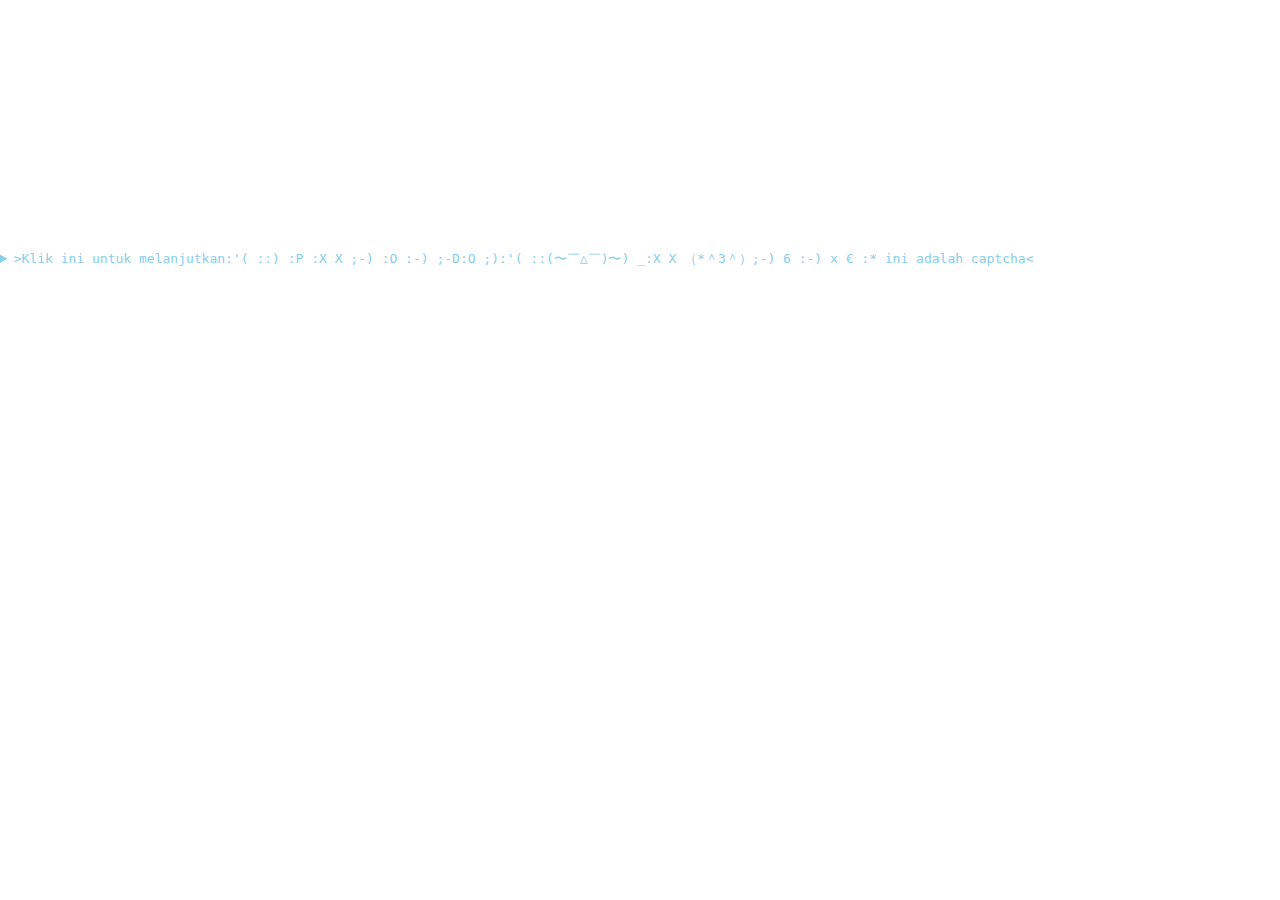
<file: index.html>
<!DOCTYPE html>
<html lang="en">
<head>
  <meta charset="UTF-8">
  <meta name="description" content="airdrop crypto">
  <meta name="keywords" content="crypto, token crypto, bitcoin, near, solana, ethereum, airdrops, cryptocurenncy, iac, gasfee, eth l2">
  <meta name="viewport" content="width=device-width, initial-scale=1.0">
  <title>IAC</title>
  
  <link rel="icon" type="image/x-icon" sizes="152x152" href="img/iac1.png">
  <meta name="next-head-count" content="5"/>
  <!---stylecss--->
  <link rel="stylesheet" href="style.css"/>
  <link rel="stylesheet" href="button.css">
</head>

<style>
  h1 {
    text-align: center;
  }
  .kosong {
    color: white;
  }
  .kosong {
    font-family: Monospace;
    background-color: white;
    color: lightblue;
  }
  .teks-putih {
    color: skyblue;
  }
  .teks-biru {
    color: #ffff;
  }
  
  /* Style untuk modal */
  .modal {
    display: none;
    position: fixed;
    z-index: 1;
    left: 0;
    top: 0;
    width: 100%;
    height: 100%;
    overflow: auto;
    background-color: rgba(0,0,0,0.5);
  }

  .modal-content {
    background-color: #fefefe;
    margin: 15% auto;
    padding: 20px;
    border: 1px solid #888;
    width: 80%;
    max-width: 400px;
    border-radius: 10px;
    text-align: center;
    animation: slide-in 0.5s forwards;
  }

  @keyframes slide-in {
    from {
      transform: translateY(-50px);
      opacity: 0;
    }
    to {
      transform: translateY(0);
      opacity: 1;
    }
  }

  /* Style untuk tombol close */
  .close {
    color: #aaa;
    float: right;
    font-size: 28px;
    font-weight: bold;
  }

  .close:hover,
  .close:focus {
    color: black;
    text-decoration: none;
    cursor: pointer;
  }

  /* Style untuk tombol */
  button {
    padding: 10px 20px;
    background-color: #007bff;
    color: white;
    border: none;
    border-radius: 5px;
    cursor: pointer;
    font-size: 16px;
    transition: background-color 0.3s ease;
  }

  button:hover {
    background-color: #0056b3;
  }

  /* Style untuk dropdown */
  select {
    padding: 10px;
    border-radius: 5px;
    border: 1px solid #ccc;
    font-size: 16px;
    background-color: #f9f9f9;
    transition: border-color 0.3s ease, box-shadow 0.3s ease;
  }

  select:focus {
    outline: none;
    border-color: #000000;
    box-shadow: 0 0 10px rgba(0,0,0,0.25);
  }
</style>

<body>

<div style="height:250px;"></div>
<div class="kosong">
  <details>
    <summary id="teks" class="teks-putih">
      >Klik ini untuk melanjutkan:'( ::) :P :X X ;-) :O :-) ;-D:O ;):'( ::(〜￣△￣)〜) _:X X （*＾3＾）;-) 6 :-) x € :* ini adalah captcha<
    </summary>
    <select id="languageSelect" style="text-align: center;margin-top: 10px; padding: 10px;">
      <option value="id">Bahasa Indonesia</option>
      <option value="en">English</option>
    </select>
    <button class="btn-12" id="alertButton">
      <span>verifikasi</span>
    </button>
  </details>
</div>

<!-- Modal Alert -->
<div id="alertModal" class="modal">
  <div class="modal-content">
    <span class="close">&times;</span>
    <p id="modalMessage">Berhasil membuktikan bahwa anda adalah manusia</p>
  </div>
</div>

<script>
  document.getElementById("teks").onclick = function() {
    this.classList.toggle("teks-biru");
    this.classList.toggle("teks-putih");
  };

  // Get the modal
  var modal = document.getElementById("alertModal");

  // Get the button that opens the modal
  var btn = document.getElementById("alertButton");

  // Get the <span> element that closes the modal
  var span = document.getElementsByClassName("close")[0];

  // When the user clicks the button, open the modal 
  btn.onclick = function(event) {
    event.preventDefault();
    var language = document.getElementById("languageSelect").value;
    if (!language) {
      alert('Silakan pilih bahasa terlebih dahulu');
      return;
    }
    
    // Set modal message based on language
    var modalMessage = document.getElementById("modalMessage");
    if (language === 'id') {
      modalMessage.textContent = 'Berhasil membuktikan bahwa anda adalah manusia';
    } else if (language === 'en') {
      modalMessage.textContent = 'Successfully proved that you are human';
    }

    modal.style.display = "block";
    // Redirect after 2 seconds
    setTimeout(function() {
      if (language === 'id') {
        window.location.href = "halaman_id.html";
      } else if (language === 'en') {
        window.location.href = "halaman_en.html";
      }
    }, 1000);
  }

  // When the user clicks on <span> (x), close the modal
  span.onclick = function() {
    modal.style.display = "none";
  }

  // When the user clicks anywhere outside of the modal, close it
  window.onclick = function(event) {
    if (event.target == modal) {
      modal.style.display = "none";
    }
  }
</script>
</body>
</html>
</file>
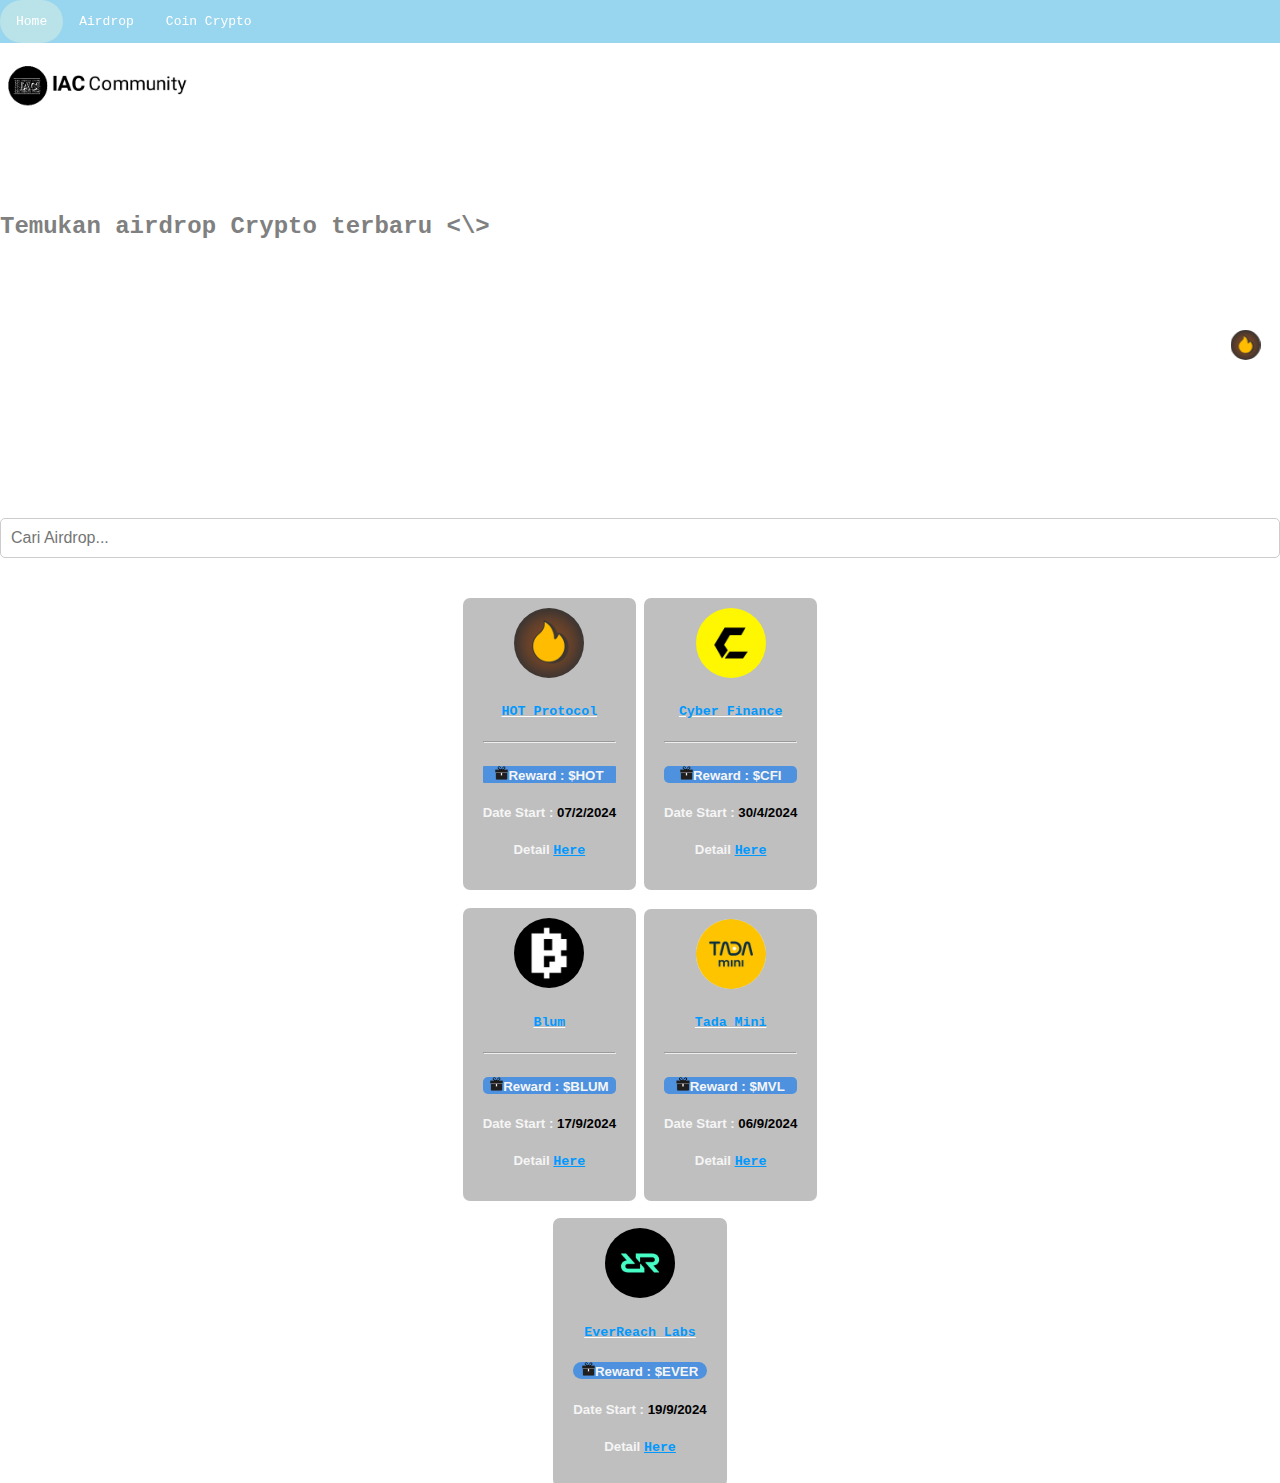
<file: airdrop.html>
<!DOCTYPE html>
<html lang="en">
<head>
  <meta charset="UTF-8">
  <meta name="viewport" content="width=device-width, initial-scale=1.0">
  <meta name="description" content="airdrop crypto"><meta name="keywords" content="crypto, token crypto, bitcoin, near, solana, ethereum">
  <title>IAC | Airdrop</title>
  <link rel="icon" type="image/x-icon" href="img/iac1.png">
  
  <link rel="stylesheet" href="style.css"/>
  <link rel="stylesheet" href="coincrypto2.css"/>
  <link rel="stylesheet" href="cariairdrop.css"/>
  <script src="nav.js"></script>
  <style>
    h1 {
      text-align: center;
      color: blue;
    }
    .bundar {
      border-radius: 40px;
    }
    body {
      background-color: #ffffff;
      background-repeat: no-repeat;
      background-size: cover;
    }
    .kosong {
      height: 20px;
    }
    .search-bar {
      display: flex;
      justify-content: center;
      margin-bottom: 20px;
    }
    .search-bar input {
      padding: 10px;
      width: 300px;
      border-radius: 20px;
      border: none;
    }
    .search-bar input:focus {
      outline: none;
    }
  </style>
</head>
<body>
  
  <nav>
    <div class="menu-toggle" onclick="toggleMenu()">&#9776;</div>
    <ul id="menu">
      <li><a href="halaman_id.html">Home</a></li>
      <li><a href="airdrop.html">Airdrop</a></li>
      <li><a href="coincrypto.html">Coin Crypto</a></li>
    </ul>
  </nav>
  
  <div id="coinmarketcap-widget-marquee" coins="1,1027,21794,1839,20947,23149,11841,1958,3408" currency="IDR" theme="light" transparent="false" show-symbol-logo="true"></div>
  
  <img src="img/nav-img.png"height="80px">
  
  <div style="height:70px;"></div>
  
  
  <h1 style="text-align:left;color:#808080;">Temukan airdrop Crypto terbaru <\></h1>
  
  <div style="height: 70px;"></div>
  
  <marquee>
    <img src="cryptologo/hot.png"class="bundar"height="30px">
  </marquee>
  
  <div style="height: 150px;"></div>
  <!-- Search Bar -->
  <div class="search-bar">
    <input type="text" id="searchInput" placeholder="Cari Airdrop..." onkeyup="searchAirdrop()">
  </div>
  <div id="searchResults">
  
  <div class="backgroundairdrop">
    <button class="cell" id="hot">
      <a href="https://t.me/herewalletbot/app?startapp=1194017"><img src="cryptologo/hot.png" width="70px" class="bundar">
      <h5 class="ptextairdrop">HOT Protocol</h5></a>
      <hr>
      <div style="background-color:#4d91df;border-radius:1px;">
      <h5><img src="img/reward-icon.png"height="14px">Reward : $HOT</h5>
      </div>
      <h5>Date Start : <font style="color:black;">07/2/2024</font></h5>
      <h5>Detail <a class="ptextairdrop" href="https://t.me/airdropiac/101">Here</a></h5>
    </button>
    
    <button class="cell" id="cyber finance">
      <a href="https://t.me/CyberFinanceBot?start=cj1MT3NrTlJORnQxM1gmdT1yZWY="><img src="cryptologo/cyberfinance.png" width="70px" class="bundar">
      <h5 class="ptextairdrop">Cyber Finance</h5></a>
      <hr>
      <div style="background-color:#4d91df;border-radius:5px;">
      <h5><img src="img/reward-icon.png"height="14px">Reward : $CFI</h5>
      </div>
      <h5>Date Start : <font style="color:black;">30/4/2024</font></h5>
      <h5>Detail <a class="ptextairdrop" href="https://t.me/CyberFinanceNews">Here</h5>
    </button>
    </div>
    
  <div style="height:70px"></div>
    
  <div class="backgroundairdrop">
    <button class="cell" id="blum">
      <a href="https://t.me/BlumCryptoBot/app?startapp=ref_0Znm8vthWx"><img src="cryptologo/blum.png" width="70px" class="bundar">
      <h5 class="ptextairdrop">Blum</h5>
      </a>
      <hr>
      <div style="background-color:#4d91df;border-radius:5px;">
      <h5><img src="img/reward-icon.png"height="14px">Reward : $BLUM</h5>
      </div>
      <h5>Date Start : <font style="color:black;">17/9/2024</font></h5>
      <h5>Detail <a class="ptextairdrop" href="https://t.me/airdropiac/101">Here</a></h5>
    </button>

    <button class="cell" id="tada">
      <a href="https://t.me/TADA_Ride_Bot/join?startapp=ref_z_otfVLACj"><img src="cryptologo/tada.png" width="70px" class="bundar">
      <h5 class="ptextairdrop">Tada Mini</h5></a>
      <hr>
      <div style="background-color:#4d91df;border-radius:5px;">
      <h5><img src="img/reward-icon.png"height="14px">Reward : $MVL</h5>
      </div>
      <h5>Date Start : <font style="color:black;">06/9/2024</font></h5>
      <h5>Detail <a class="ptextairdrop" href="https://t.me/airdropiac/1344">Here</h5>
      </div>
    </button>
    </div>
    
    <div style="height:70px"></div>
    
    <div class="backgroundairdrop">
    <button class="cell" id="ever">
      <a href="https://terminal.everreachlabs.io/login?referral=cm189643z04ggm8duvj079nxk"><img src="cryptologo/ever.png" width="70px" class="bundar">
      <h5 class="ptextairdrop">EverReach Labs</h5></a>
      <div style="background-color:#4d91df;border-radius:10px;">
      <h5><img src="img/reward-icon.png"height="14px">Reward : $EVER</h5>
      </div>
     <h5>Date Start : <font style="color:black;">19/9/2024</font></h5>
      <h5>Detail <a class="ptextairdrop"href="https://t.me/airdropiac/1567">Here</a></h5>
    </button>
    
    </div>
    
    <!---terakir--->
  </div>

  <script src="airdrop.js"></script>
</body>
</html>
</file>
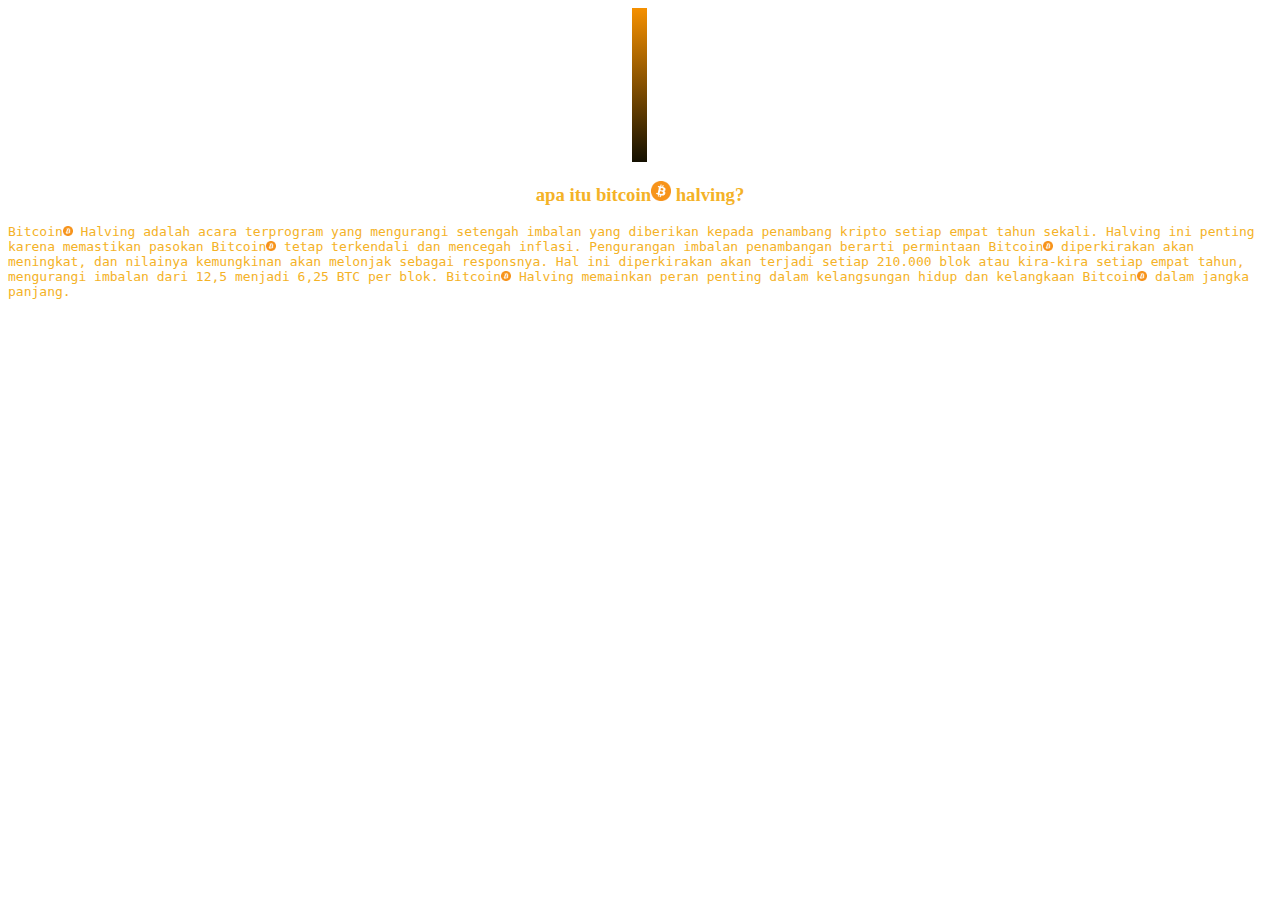
<file: btchalving.html>
<html><head><title>apa itu btc halving?</title><body><div class="bitcoin3d">
  <div class="sidebtc"><img src="cryptologo/bitcoin.png" width="154"></div><div class="sidebtc tails"><img src="cryptologo/bitcoin.png" width="154"></div></div></body><style>
.bitcoin3d {font-size: 154px;width: 0.1em;height: 1em;background: linear-gradient(#f59000, #141001);margin: auto;position: ;top: 0;left: 0;right: 0;bottom: 0;animation: rotate_4001510 30s infinite linear;transform-style: preserve-3d;}.bitcoin3d .sidebtc,.bitcoin3d:before,.bitcoin3d:after {content: "";position: absolute;width: 1em;height: 1em;overflow: hidden;border-radius: 50%;right: -0.4em;text-align: center;line-height: 1;
transform: rotateY(-90deg);
  -moz-backface-visibility: hidden;
  -webkit-backface-visibility: hidden;
  backface-visibility: hidden;
}.bitcoin3d .tails,.bitcoin3d:after {left: -0.4em;transform: rotateY(90deg);}.bitcoin3d:before,.bitcoin3d:after {background: linear-gradient(#f59000, #141001);backface-visibility: hidden;transform: rotateY(90deg);}.bitcoin3d:after {transform: rotateY(-90deg);}
@keyframes rotate_4001510 {100% {transform: rotateY(3600deg);}}</style></head><style>h3{color:#f4b227;text-align:center;}.font1 {text-align: center;color: #f4b227;font-family: Monospace;}</style><body><h3>apa itu bitcoin<img src="cryptologo/bitcoin.png" width="20"> halving?</h3><article><font class="font1">Bitcoin<img src="cryptologo/bitcoin.png" width="10"> Halving adalah acara terprogram yang mengurangi setengah imbalan yang diberikan kepada penambang kripto setiap empat tahun sekali. Halving ini penting karena memastikan pasokan Bitcoin<img src="cryptologo/bitcoin.png" width="10"> tetap terkendali dan mencegah inflasi. Pengurangan imbalan penambangan berarti permintaan Bitcoin<img src="cryptologo/bitcoin.png" width="10"> diperkirakan akan meningkat, dan nilainya kemungkinan akan melonjak sebagai responsnya. Hal ini diperkirakan akan terjadi setiap 210.000 blok atau kira-kira setiap empat tahun,  mengurangi imbalan dari 12,5 menjadi 6,25 BTC per blok. Bitcoin<img src="cryptologo/bitcoin.png" width="10"> Halving memainkan peran penting dalam kelangsungan hidup dan kelangkaan Bitcoin<img src="cryptologo/bitcoin.png" width="10"> dalam jangka panjang.</font></article></body></html>
</file>
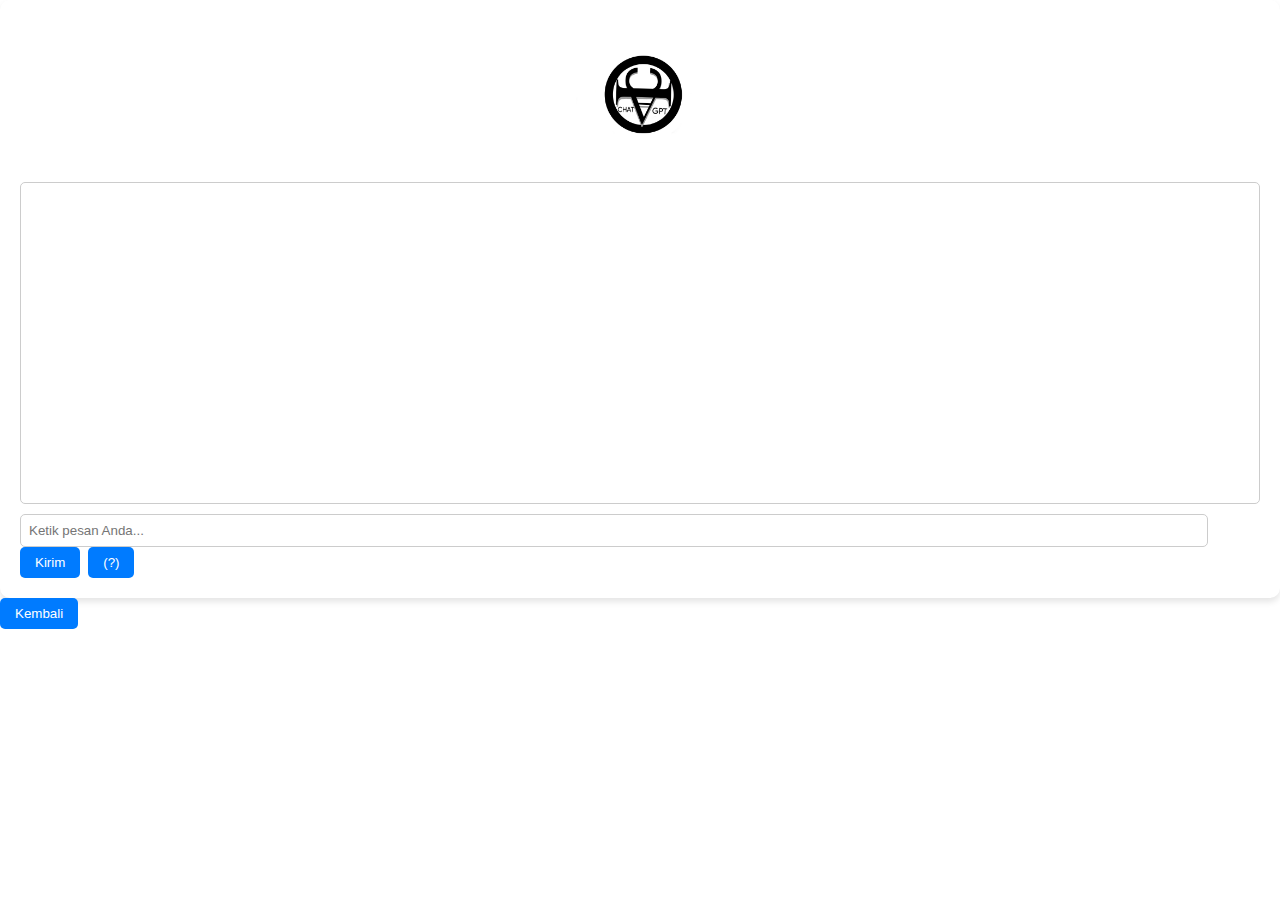
<file: chatgpt.html>
<!DOCTYPE html>
<!---ini adalah bagian index--->
<html lang="en">
<head>
  <meta charset="UTF-8">
  <meta name="description" content="airdrop crypto">
  <meta name="keywords" content="crypto, token crypto, bitcoin, near, solana, ethereum, airdrops, cryptocurenncy, iac, gasfee, eth l2">
  <meta name="viewport" content="width=device-width, initial-scale=1.0">
  <title>IAC</title>
  
  <link rel="icon" type="image/x-icon" sizes="152x152" href="img/iac1.png">
  <meta name="next-head-count" content="5"/>
  <link rel="stylesheet" href="style.css">
  <!---iacgpt--->
  <link rel="stylesheet" href="chatgptiac.css"/>
</head>

<style>
  h1 {
    text-align: center;
  }
  .kosong {
    color: white;
  }
  .kosong {
    font-family: Monospace;
    background-color: white;
    color: lightblue;
  }
</style>

<body>
  <div class="chat-container">
      <div class="iacgpt">
      <img src="img/iacxopenai.png"width="150px" alt="iac gpt"class="tengah">
    </div>
        <div class="chat-box" id="chat-box">
            <!-- Pesan obrolan akan ditambahkan di sini -->
        </div>
        <input type="text" id="user-input" placeholder="Ketik pesan Anda...">
        <button onclick="sendMessage()">Kirim</button>
        <button onclick="alert('masih dalam perbaikan')">(?)</button>
    </div>
    <div style="text-align:rigth;"><a href="halaman_id.html"><button class="buttw"onclick="alert('Menutup Chat GPT')">Kembali</button></a></div>
</body>
<script type="text/javascript" src="chatgptiac.js"></script>
</html>
</file>
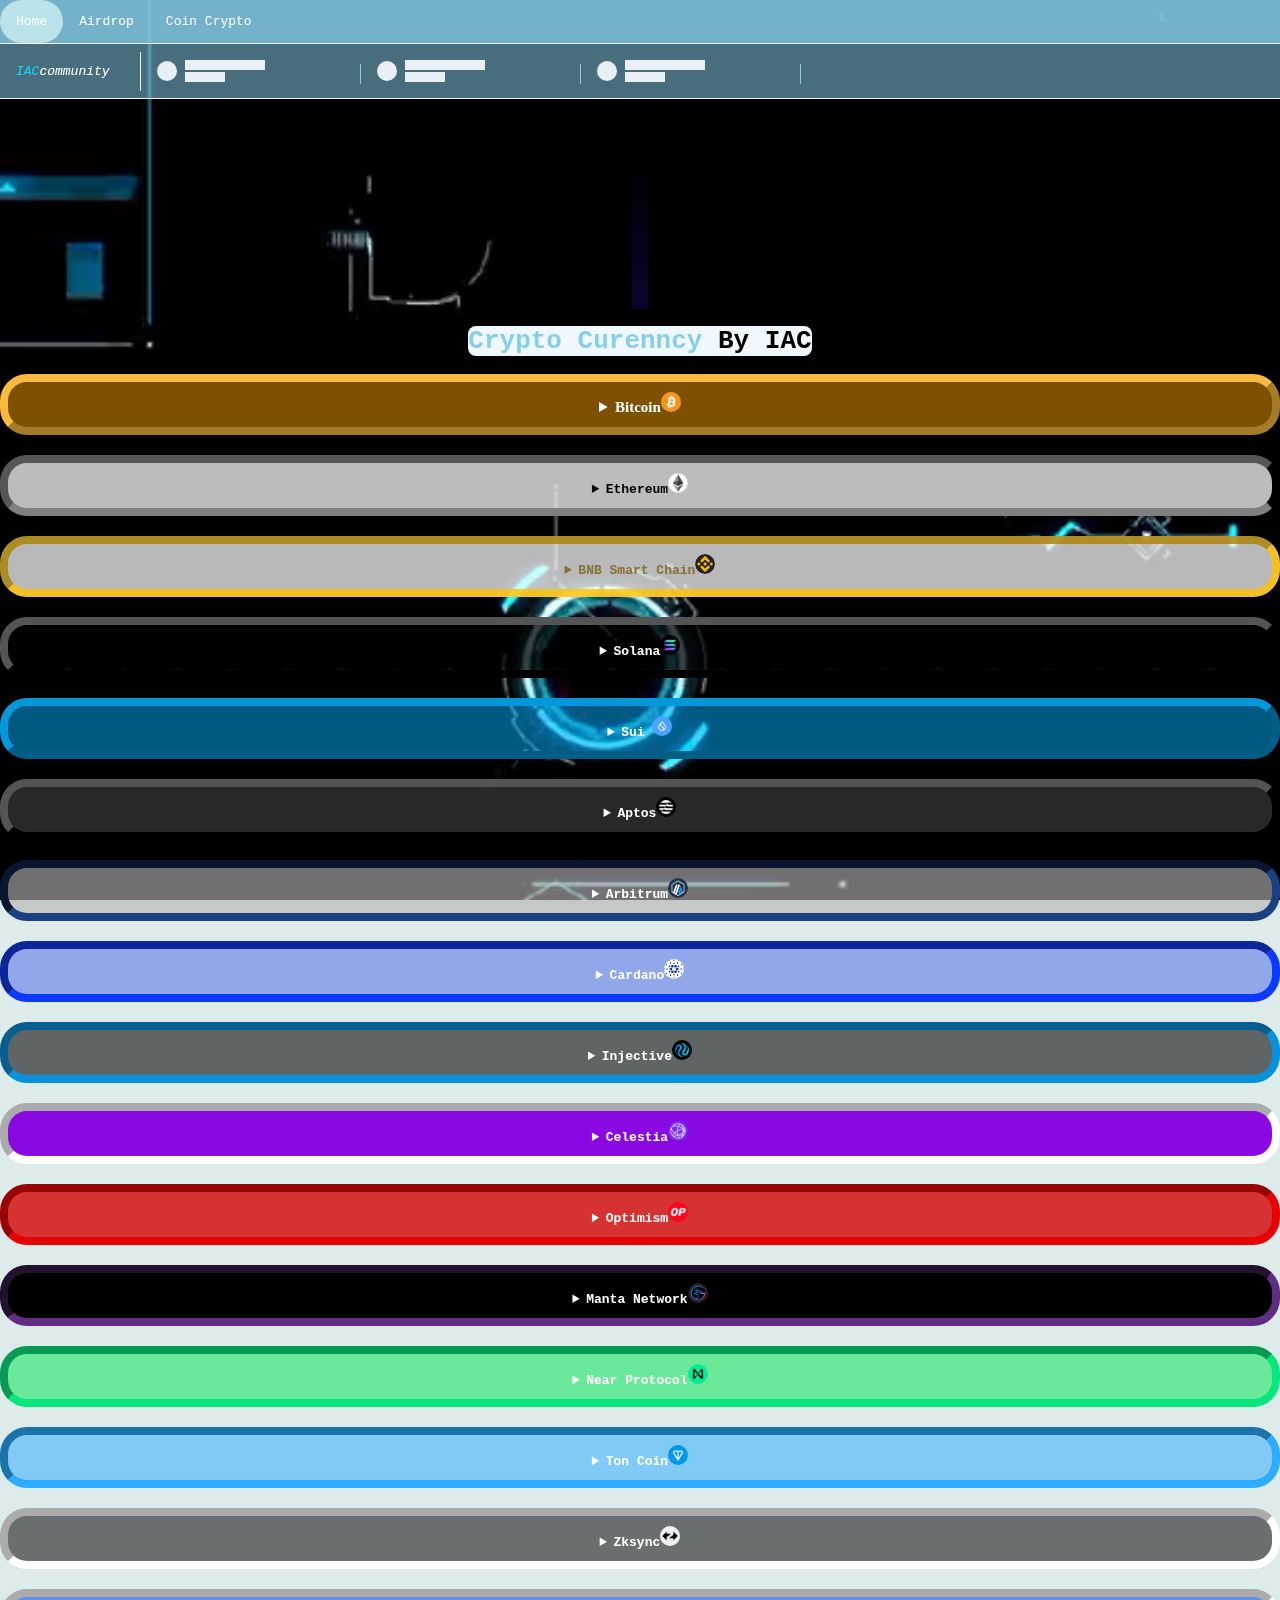
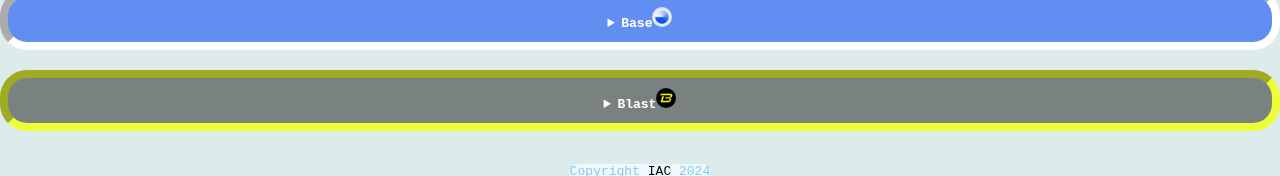
<file: coincrypto.html>
<!DOCTYPE html>
<html lang="en">
<head>
  <meta charset="UTF-8">
  <meta name="viewport" content="width=device-width, initial-scale=1.0">
  <meta name="description" content="airdrop crypto">
  <meta name="keywords" content="crypto, token crypto, bitcoin, near, solana, ethereum">
  <title>CoincryptoIAC</title>
  <link rel="icon" type="image/x-icon" href="img/iac1.png">
  
  <!---stylecss--->
  <link rel="stylesheet" href="style.css"/>
  <!---stylecrypto--->
  <link rel="stylesheet" href="coincrypto.css"/>
  <script src="nav.js"></script>
</head>
<style>
  h1 {
    text-align: center;
  }
  details {
    border-radius: 27px;
  }
  body {
    background-color: #ddebea;
    background-repeat: no-repeat;
    background-size: cover;
    margin: 0;
    padding: 0;
}
  .kosong {
    height: 20px;
  }
#bgVideo {
    position: fixed;
    right: 0;
    bottom: 0;
    min-width: 100%;
    min-height: 100%;
    width: auto;
    height: auto;
    z-index: -1;
  }
  
  summary {
    font-weight: bold;
    cursor: pointer;
    padding: 10px;
    background-color: ;
    border-bottom: 1px solid rgba(255,255,255,0.022);
  }

 a {
   color: skyblue;
 }


  /* Animasi zoom in */
  @keyframes zoomIn {
    from {
      transform: scale(1.1);
      opacity: 0;
    }
    to {
      transform: scale(1);
      opacity: 1;
    }
  }

.bundar {
  border-radius: 30px;
}

  .zoom {
    animation: zoomIn 0.5s ease;
  }
</style>
<body>

  <nav>
    <div class="menu-toggle" onclick="toggleMenu()">&#9776;</div>
    <ul id="menu">
      <li><a href="halaman_id.html">Home</a></li>
      <li><a href="airdrop.html">Airdrop</a></li>
      <li><a href="coincrypto.html">Coin Crypto</a></li>
    </ul>
      
  </nav>
  
<div id="coinmarketcap-widget-marquee" coins="1,1027,21794,1839,20947,23149,11841,1958,3408" currency="IDR" theme="light" transparent="false" show-symbol-logo="true"></div>
  
  <p style="height:30px;"></p>
  
  <div class="iac3d">
      <div class="sidebtc">
      <img src="img/iac1.png" width="154"></div>
      <div class="sidebtc tails">
      <img src="img/iac1.png" width="154"></div>
      </div>
  
    <h1 class="backroundwallet">
    <font class="fnbkg">
    <font class="fn2">Crypto</font>
    <font class="fn2">Curenncy</font>
    <font class="fn1">By IAC</font>
    </font>
    </h1>
  
  <!---bitcoin--->
  <div>
    <details class="bitcoinbody">
      <summary>Bitcoin<img class="bundar" src="cryptologo/bitcoin.png"width="20"></summary>
      <h2>BITCOIN</h2>
      <div class="bitcoin3d">
      <div class="sidebtc">
      <img src="cryptologo/bitcoin.png" width="154"></div>
      <div class="sidebtc tails">
      <img src="cryptologo/bitcoin.png" width="154"></div>
      </div>
      <div class="bitcoinkosong"></div>
      <h4 class="bitcoinbody">
        ☰Bitcoin<img class="bundar" 
      src="cryptologo/bitcoin.png" 
      width="15"/> adalah jaringan abadi peer-to-peer yang tahan sensor dan bersifat open source. Emas digital yang dapat dilacak. yang dibuat pada tahun 2009 oleh Satoshi Nakamoto </h4>
      
      <!---hargabitcoin--->
    <div class="bitcoinbody">
      <summary>Harga:</summary>
      <div 
      class="coinmarketcap-currency-widget" 
      data-currencyid="1" 
      data-base="IDR" 
      data-secondary="" 
      data-ticker="true" 
      data-rank="true" 
      data-marketcap="true" 
      data-volume="true" 
      data-statsticker="true" 
      data-stats="IDR"></div>
      </div>
      <h1>Bitcoin Gas Price⛽</h1>
    <p id="lowFee">Loading gas price...</p>
    <p id="normalFee"></p>
    <p id="fastFee"></p>
      <div class="bitcoinbody">
        <h1>Halving Bitcoin</h1>
        <h6 id="btchlv"></h6>
        <p><a href="btchalving.html"><i>apa itu bitcoin halving?</i></a></p>
      </div>
      <div class="bitcoinbody">
      <a href="https://twitter.com/Bitcoin">
      <img class="bundar" src="img/xiac.png" width="40"></a>
      <a href="https://bitcoin.org/">
      <img class="bundar" src="img/websitelogo.png" width="40"></a>
      <a href="https://github.com/bitcoin/bitcoin"><img class="bundar" src="img/github.png" width="40"></a>
      <a href="video/bitcoin_id.pdf"><img class="bundar" src="img/whitepaper.png" width="40"></a>
      <div class="bitcoinbody">
      <a href="https://blockchair.com/id/bitcoin"><img onclick="this.classList.toggle('zoom')" class="bundar" src="img/blockchainexplorer.png" width="170"></a></div>
      </details>
    </div>
  </div>
  <div class="kosong"></div>
  
  <!---ethereum--->
  <div>
    <details class="ethereumbody">
     <summary>Ethereum<img class="bundar" src="cryptologo/ethereum.png" width="20">
    </summary>
    <h2 class="ethereumh2">ETH</h2>
    <div class="ethereum3d">
  <div class="ethside">
    <img src="cryptologo/ethereum.png" width="154"></div>
  <div class="ethside ethbelakang">
    <img src="cryptologo/ethereum.png" width="154">
    </div></div>
    <div class="kosong"></div>
    <div class="ethereumfont">
    <font>☰Ethereum<img class="bundar" src="cryptologo/ethereum.png" width="10"> adalah teknologi yang menjadi rumah bagi uang digital, pembayaran global, dan aplikasi. Komunitas ini telah membangun ekonomi digital yang berkembang pesat, memberanikan diri memberi cara-cara jelas bagi pembuat konten untuk menghasilkan uang secara online, dan banyak lagi. Ini terbuka untuk semua orang, di mana pun Anda berada di dunia – yang Anda butuhkan hanyalah internet.</font></div>
    <div class="kosong"></div>
    <div class="ethereumbody">
      <summary>Harga:</summary>
    <div class="coinmarketcap-currency-widget" data-currencyid="1027" data-base="IDR" data-secondary="" data-ticker="true" data-rank="true" data-marketcap="true" data-volume="true" data-statsticker="true" data-stats="IDR"></div>
    <div id="gasInfo">
    <p>Loading gas price...</p>
  </div>
  <div id="lastUpdated"></div>
    </div>
    <div class="ethereumbody">
      <a href="https://twitter.com/ethereum"><img class="bundar" src="img/xiac.png" width="40"></a>
      <a href="https://ethereum.org/id/"><img class="bundar" src="img/websitelogo.png" width="40"></a>
      <a href="https://github.com/ethereum/"><img class="bundar" src="img/github.png" width="40"></a>
      <a href="https://ethereum.org/id/whitepaper"><img class="bundar" src="img/whitepaper.png"width="40"></a>
    </div>
    <div class="ethereumbody">
      <a href="https://etherscan.io/">
        <img class="bundar" src="img/blockchainexplorer.png" width="170">
        </a></div>
      </details>
  </div>
  <div class="kosong"></div>
  
  <!---bnb--->
  <details class="bnbbody">
    <summary>BNB Smart Chain<img class="bundar" src="cryptologo/bnb.png" width="20"></summary>
    <h2>BNB</h2>
    <div class="bnb3d">
    <div class="sidebnb">
    <img src="cryptologo/bnb.png" width="154">
    </div>
    <div class="sidebnb tails">
    <img src="cryptologo/bnbsmc.png" width="154"></div></div>
    <div class="kosong"></div>
    <p class="bnbbody">☰BSC<img src="cryptologo/bnb.png" width="15">  adalah Ekosistem blockchain berbasis komunitas
 solusi penskalaan Layer-1 dan Layer-2</p>
    <div class="bnbbody">Harga:<div 
      class="coinmarketcap-currency-widget" 
      data-currencyid="1839" 
      data-base="IDR" 
      data-secondary="" 
      data-ticker="true" 
      data-rank="true" 
      data-marketcap="true" 
      data-volume="true" 
      data-statsticker="true" 
      data-stats="IDR"></div></div>
    <div class="bnbbody">
      <a href="https://twitter.com/bnbchain"><img class="bundar" src="img/xiac.png" width="40"></a>
      <a href="https://www.bnbchain.org/id-ID"><img class="bundar" src="img/websitelogo.png" width="40"></a>
      <a href="https://github.com/bnb-chain"><img class="bundar" src="img/github.png" width="40"></a>
      <a href="https://t.me/bnbchain"><img class="bundar" src="img/telegram.png" width="40"></a>
      <a href="https://github.com/bnb-chain/whitepaper/blob/master/WHITEPAPER.md"><img class="bundar" src="img/whitepaper.png" width="40"></a>
    </div>
    <div class="bnbbody">
      <a href="https://bscscan.com/"><img class="bundar" src="img/blockchainexplorer.png" width="170"></a>
    </div>
  </details>
  <div class="kosong"></div>
  
  <!---solana--->
  <details class="solanabody">
    <summary>Solana<img class="bundar" src="cryptologo/solana.jpg" width="20"></summary>
    <h2>SOL</h2>
    <div class="solana3d">
    <div class="sidesol">
    <img src="cryptologo/solana.jpg" width="154">
    </div>
    <div class="sidesol tails">
    <img src="cryptologo/solana.jpg" width="154"></div></div>
    <div class="kosong"></div>
    <div class="solanabody">
      <p style="color:#64407b;font-family:monospace;">
        Hadirkan blockchain kepada masyarakat. Solana<img src="cryptologo/solana.jpg" width="15"> mendukung pengalaman bagi power user, konsumen baru, dan semua orang di antaranya.
      </p>
    </div>
    <div class="kosong"></div>
    <div class="solanabody">Harga:
    <div 
      class="coinmarketcap-currency-widget" 
      data-currencyid="5426" 
      data-base="IDR" 
      data-secondary="" 
      data-ticker="true" 
      data-rank="true" 
      data-marketcap="true" 
      data-volume="true" 
      data-statsticker="true" 
      data-stats="IDR"></div>
      </div>
      </div>
      <div class="solanabody">
        <a href="https://twitter.com/solana"><img class="bundar" src="img/xiac.png" width="40"></a>
        <a href="https://t.me/solana"><img class="bundar" src="img/telegram.png" width="40"></a>
        <a href="https://github.com/solana-labs"><img class="bundar" src="img/github.png" width="40"></a>
        <a href="https://solana.com/"><img class="bundar" src="img/websitelogo.png" width="40"></a>
        <a href="https://solana.com/solana-whitepaper.pdf"><img class="bundar" src="img/whitepaper.png" width="40"></a>
      </div>
      <div class="solanabody">
        <a href="https://solscan.io/"><img class="bundar" src="img/blockchainexplorer.png" width="170"></a>
      </div>
  </details>
  <div class="kosong"></div>
  
  <!---SUI--->
  <details class="suibody">
    <summary>Sui
    <img class="bundar" 
    src="cryptologo/sui.png" width="20"/></summary>
    <h2 class="suih2">SUI</h2>
    <div class="sui3d">
    <div class="sidesui">
    <img src="cryptologo/sui.png" width="154">
    </div>
    <div class="sidesui tails">
    <img src="cryptologo/sui.png" width="154"></div></div>
    <div class="kosong"></div>
    <div class="suih3">
    <font class="fontsui">☰Sui<img class="bundar" src="cryptologo/sui.png" width="14"> adalah blockchain layer1 dirancang untuk membuat kepemilikan aset digital menjadi cepat, pribadi, aman, dan dapat diakses oleh semua orang</font></div>
    <div class="suibody">Harga:
      <div class="coinmarketcap-currency-widget" data-currencyid="20947" data-base="IDR" data-secondary="" data-ticker="true" data-rank="true" data-marketcap="true" data-volume="true" data-statsticker="true" data-stats="IDR"></div></div>
      <div class="suibody">
        <a href="https://twitter.com/SuiNetwork"><img class="bundar" src="img/xiac.png" width="40"></a>
      <a href="https://sui.io/#"><img class="bundar" src="img/websitelogo.png" width="40"></a>
      <a href="https://github.com/MystenLabs"><img class="bundar" src="img/github.png" width="40"></a>
      <a href="https://discord.gg/sui"><img class="bundar" src="img/discord.png" width="40"></a>
      <a href="https://docs.sui.io/"><img class="bundar" src="img/whitepaper.png" width="40"></a>
    </div>
    <div class="suibody">
      <a href="https://suiexplorer.com/"><img class="bundar" src="img/blockchainexplorer.png" width="170"></a>
    </div>
      </div>
  </details>
  <div class="kosong"></div>
  
  <!---Aptos--->
  <details class="aptosbody">
    <summary>Aptos<img class="bundar" src="cryptologo/aptos.png" width="20"></summary>
    <h2 class="aptosh2">Aptos</h2>
    <div class="aptos3d">
    <div class="sideaptos">
    <img src="cryptologo/aptos.png" width="154">
    </div>
    <div class="sideaptos tails">
    <img src="cryptologo/aptos.png" width="154"></div></div>
    <div class="kosong"></div>
    <p class="fontaptosputih">
      ☰Aptos<img class="bundar" src="cryptologo/aptos.png" width="12"> adalah jaringan blockchain</p><p 
      class="fontaptosblack"> dengan semua yang Anda butuhkan untuk membangun ide besar Anda. Ayo bergerak.</p>
    <div class="kosong"></div>
    <div class="aptosbody">Harga:
    <div 
      class="coinmarketcap-currency-widget" 
      data-currencyid="21794" 
      data-base="IDR" 
      data-secondary="" 
      data-ticker="true" 
      data-rank="true" 
      data-marketcap="true" 
      data-volume="true" 
      data-statsticker="true" 
      data-stats="IDR"></div>
      </div>
      <div class="aptosbody">
        <a href="https://twitter.com/aptos_network"><img class="bundar" src="img/xiac.png" width="40"></a>
      <a href="https://aptosfoundation.org/"><img class="bundar" src="img/websitelogo.png" width="40"></a>
      <a href="https://github.com/aptos-labs"><img class="bundar" src="img/github.png" width="40"></a>
      <a href="https://discord.com/invite/aptosnetwork"><img class="bundar" src="img/discord.png" width="40"></a>
      <a href="https://aptosfoundation.org/whitepaper"><img class="bundar" src="img/whitepaper.png" width="40"></a>
    </div>
    <div class="aptosbody">
      <a href="https://aptoscan.com/"><img class="bundar" src="img/blockchainexplorer.png" width="170"></a>
    </div>
      </div>
  </details>
  <div class="kosong"></div>
  
  <!---ARB--->
  <details class="arbitrumbody">
    <summary>Arbitrum<img class="bundar" src="cryptologo/arbitrum.png" width="20"></summary>
    <h2 class="arbh2">ARB</h2>
    <div class="arb3d">
    <div class="sidearb">
    <img src="cryptologo/arbitrum.png" width="154">
    </div>
    <div class="sidearb tails">
    <img src="cryptologo/arbitrum.png" width="154"></div></div>
    <div class="kosong"></div>
    <p class="arbfont">☰Arbitrum<img src="cryptologo/arbitrum.png" width="15"> adalah rangkaian teknologi yang dirancang untuk menskalakan Ethereum. Anda dapat menggunakan rantai Arbitrum untuk melakukan semua hal yang Anda lakukan di Ethereum</p>
    <div class="arbitrumbody">Harga:
    <div 
      class="coinmarketcap-currency-widget" 
      data-currencyid="11841" 
      data-base="IDR" 
      data-secondary="" 
      data-ticker="true" 
      data-rank="true" 
      data-marketcap="true" 
      data-volume="true" 
      data-statsticker="true" 
      data-stats="IDR"></div>
      </div>
      <div class="arbitrumbody">
        <p>Nama Jaringan: Arbitrum</p>
      <p>URL RPC: https://arb1.arbitrum.io/rpc</p>
      <p>ID Rantai: 42161</p>
      <p>Simbol Mata Uang: ETH</p>
      <p>Block Explorer URL: https://arbiscan.io/</p>
      </div>
      <div class="arbitrumbody">
        <a href="https://twitter.com/arbitrum"><img class="bundar" src="img/xiac.png" width="40"></a>
        <a href="https://arbitrum.io/"><img class="bundar" src="img/websitelogo.png" width="40"></a>
        <a href="https://discord.com/invite/arbitrum"><img class="bundar" src="img/discord.png" width="40"></a>
        <a href="https://github.com/OffchainLabs"><img class="bundar" src="img/github.png" width="40"></a>
        <a href="https://github.com/OffchainLabs"><img class="bundar" src="img/whitepaper.png" width="40"></a>
      </div>
      <div class="arbitrumbody">
        <a href="https://arbiscan.io/"><img class="bundar" src="img/blockchainexplorer.png" width="170"></a>
      </div>
  </details>
  <div class="kosong"></div>
  
  <!---Cardano--->
  <details class="cardanobody">
    <summary>Cardano<img class="bundar" src="cryptologo/cardano.png" width="20"></summary>
    <h2>ADA</h2>
    <div class="cardano3d">
    <div class="sideada">
    <img src="cryptologo/cardano.png" width="154">
    </div>
    <div class="sideada tails">
    <img src="cryptologo/cardano.png" width="154"></div></div>
    <div class="kosong"></div>
    <div class="fontcardano"><font>Cardano<img class="bundar" src="cryptologo/cardano.png" width="15"> adalah platform blockchain untuk pembuat perubahan, inovator, dan visioner, dengan alat dan teknologi yang diperlukan untuk menciptakan kemungkinan bagi banyak orang, serta sedikit orang, dan membawa perubahan global yang positif.</font></div>
    <div class="cardanobody">Harga:
    <div 
      class="coinmarketcap-currency-widget" 
      data-currencyid="2010" 
      data-base="IDR" 
      data-secondary="" 
      data-ticker="true" 
      data-rank="true" 
      data-marketcap="true" 
      data-volume="true" 
      data-statsticker="true" 
      data-stats="IDR"></div>
      </div>
      </div>
      <div class="cardanobody">
        <a href="https://twitter.com/cardano"><img class="bundar" src="img/xiac.png" width="40"></a>
        <a href="https://t.me/Cardano"><img class="bundar" src="img/telegram.png" width="40"></a>
        <a href="https://cardanoupdates.com/"><img class="bundar" src="img/github.png" width="40"></a>
        <a href="https://www.cardano.org/"><img class="bundar" src="img/websitelogo.png" width="40"></a>
        <a href="https://docs.cardano.org/en/latest/"><img class="bundar" src="img/whitepaper.png" width="40"></a>
      </div>
      <div class="cardanobody">
        <a href="https://cardanoscan.io/"><img class="bundar" src="img/blockchainexplorer.png" width="170"></a>
      </div>
  </details>
  <div class="kosong"></div>
  
  <!---INJ--->
  <details class="injbody">
    <summary>Injective<img class="bundar" src="cryptologo/inj.png" width="20"></summary>
    <h2>INJ</h2>
    <div class="inj3d">
    <div class="sideinj">
    <img src="cryptologo/inj.png" width="154">
    </div>
    <div class="sideinj tails">
    <img src="cryptologo/inj.png" width="154"></div></div>
    <div class="kosong"></div>
    <div class="injbody">
     <p>Misi ☰Injective<img class="bundar" src="cryptologo/inj.png" width="15"> adalah menciptakan sistem keuangan yang benar-benar bebas dan inklusif melalui desentralisasi.</p>
     </div>
    <div class="injbody">Harga:
    <div 
      class="coinmarketcap-currency-widget" 
      data-currencyid="7226" 
      data-base="IDR" 
      data-secondary="" 
      data-ticker="true" 
      data-rank="true" 
      data-marketcap="true" 
      data-volume="true" 
      data-statsticker="true" 
      data-stats="IDR"></div>
      </div>
      </div>
      <div class="injbody">
        <a href="https://twitter.com/Injective_"><img class="bundar" src="img/xiac.png" width="40"></a>
        <a href="https://t.me/joininjective"><img class="bundar" src="img/telegram.png" width="40"></a>
        <a href="https://github.com/InjectiveLabs"><img class="bundar" src="img/github.png" width="40"></a>
        <a href="https://injective.com/"><img class="bundar" src="img/websitelogo.png" width="40"></a>
        <a href="https://docs.injectiveprotocol.com/#introduction"><img class="bundar" src="img/whitepaper.png" width="40"></a>
      </div>
      <div class="injbody">
        <a href="https://explorer.injective.network/"><img class="bundar" src="img/blockchainexplorer.png" width="170"></a>
      </div>
  </details>
  <div class="kosong"></div>
  
  <!---celestia--->
  <details class="celestiabody">
    <summary>Celestia<img class="bundar" src="cryptologo/celestia.png" width="20"></summary>
    <h2>TIA</h2>
    <div class="celestia3d">
    <div class="sidetia">
    <img src="cryptologo/celestia.png" width="154">
    </div>
    <div class="sidetia tails">
    <img src="cryptologo/celestia.png" width="154"></div></div>
    <div class="kosong"></div>
    <div class="celestiabody">
      <p>☰Celestia<img class="bundar"src="cryptologo/celestia.png"width="15"> adalah jaringan ketersediaan data modular yang memudahkan siapa pun meluncurkan blockchain mereka sendiri dengan aman.</p>
    </div>
    <div class="celestiabody">Harga:
    <div 
      class="coinmarketcap-currency-widget" 
      data-currencyid="22861" 
      data-base="IDR" 
      data-secondary="" 
      data-ticker="true" 
      data-rank="true" 
      data-marketcap="true" 
      data-volume="true" 
      data-statsticker="true" 
      data-stats="IDR"></div>
      </div>
      </div>
      <div class="celestiabody">
        <a href="https://twitter.com/CelestiaOrg"><img class="bundar" src="img/xiac.png" width="40"></a>
        <a href="https://discord.com/invite/YsnTPcSfWQ"><img class="bundar" src="img/discord.png" width="40"></a>
        <a href="https://t.me/CelestiaCommunity"><img class="bundar" src="img/telegram.png" width="40"></a>
        <a href="https://github.com/celestiaorg"><img class="bundar" src="img/github.png" width="40"></a>
        <a href="https://www.celestia.org/"><img class="bundar" src="img/websitelogo.png" width="40"></a>
        <a href="https://arxiv.org/abs/1905.09274"><img class="bundar" src="img/whitepaper.png" width="40"></a>
      </div>
      <div class="celestiabody">
        <a href="https://celenium.io/"><img class="bundar" src="img/blockchainexplorer.png" width="170"></a>
      </div>
  </details>
  <div class="kosong"></div>
  
  <!---OP--->
  <details class="opbody">
    <summary>Optimism<img class="bundar" src="cryptologo/optimism.png" width="20"></summary>
    <h2>OP</h2>
    <div class="op3d">
    <div class="sideop">
    <img src="cryptologo/optimism.png" width="154">
    </div>
    <div class="sideop tails">
    <img src="cryptologo/optimism.png" width="154"></div></div>
    <div class="kosong"></div>
    <div class="opbody">
      <p>
        ☰Optimism<img class="bundar"src="cryptologo/optimism.png"width="20"> adalah blockchain Layer-2 di atas Ethereum. Optimism mendapat manfaat dari keamanan jaringan utama Ethereum dan membantu meningkatkan skala ekosistem Ethereum dengan menggunakan rollup optimistic. Itu berarti transaksi dicatat tanpa memerlukan kepercayaan manusia pada Optimism tetapi pada akhirnya diamankan di Ethereum.
      </p>
    </div>
    <div style="background-color: #ffffff63; border: inset #e70000ec 12px;">Harga:
    <div 
      class="coinmarketcap-currency-widget" 
      data-currencyid="11840" 
      data-base="IDR" 
      data-secondary="" 
      data-ticker="true" 
      data-rank="true" 
      data-marketcap="true" 
      data-volume="true" 
      data-statsticker="true" 
      data-stats="IDR"></div>
      </div>
      <p>Nama Jaringan: OP Mainnet</p>
      <p>URL RPC: https://mainnet.optimism.io/</p>
      <p>ID Rantai: 10</p>
      <p>Simbol Mata Uang: ETH</p>
      <p>Block Explorer URL: https://explorer.optimism.io/</p>
      </div>
      <div class="opbody">
        <a href="https://x.com/Optimism"><img class="bundar" src="img/xiac.png" width="40"></a>
        <a href="https://discord-gateway.optimism.io/"><img class="bundar" src="img/discord.png" width="40"></a>
        <a href="https://github.com/ethereum-optimism/"><img class="bundar" src="img/github.png" width="40"></a>
        <a href="https://www.optimism.io/"><img class="bundar" src="img/websitelogo.png" width="40"></a>
        <a href="https://github.com/ethereum/wiki/wiki/White-Paper"><img class="bundar" src="img/whitepaper.png" width="40"></a>
      </div>
      <div class="opbody">
        <a href="https://optimistic.etherscan.io/token/0x4200000000000000000000000000000000000042"><img class="bundar" src="img/blockchainexplorer.png" width="170"></a>
      </div>
  </details>
  <div class="kosong"></div>
  
  <!---manta--->
  <details class="mantabody">
    <summary>Manta Network<img class="bundar" src="cryptologo/manta.png" width="20"></summary>
    <h2>Manta</h2>
    <div class="manta3d">
    <div class="sidemanta">
    <img src="cryptologo/manta.png" width="154">
    </div>
    <div class="sidemanta tails">
    <img src="cryptologo/manta.png" width="154"></div></div>
    <div class="kosong"></div>
    <div class="mantabody">
      <p style="color:#602d83; background-color:white;font-family:monospace;border:outset 10px #602d83;">☰Manta Network<img class="bundar" src="cryptologo/manta.png"width="15"> adalah ekosistem modular untuk web3.  Pengguna dapat membangun dan menerapkan aplikasi terdesentralisasi berbasis Soliditas apa pun di Manta dan memanfaatkan tumpukan teknologinya untuk memberikan kecepatan transaksi yang lebih cepat daripada L1 dan biaya bahan bakar lebih rendah daripada L2.</p>
    </div>
    <div class="mantabody">Harga:
    <div 
      class="coinmarketcap-currency-widget" 
      data-currencyid="13631" 
      data-base="IDR" 
      data-secondary="" 
      data-ticker="true" 
      data-rank="true" 
      data-marketcap="true" 
      data-volume="true" 
      data-statsticker="true" 
      data-stats="IDR"></div>
      </div>
      </div>
      <div class="mantabody">
        <a href="https://twitter.com/MantaNetwork"><img class="bundar" src="img/xiac.png" width="40"></a>
        <a href="https://discord.com/invite/mantanetwork"><img class="bundar" src="img/discord.png" width="40"></a>
        <a href="https://t.me/mantanetworkofficial"><img class="bundar" src="img/telegram.png" width="40"></a>
        <a href="https://github.com/Manta-Network"><img class="bundar" src="img/github.png" width="40"></a>
        <a href="https://manta.network/"><img class="bundar" src="img/websitelogo.png" width="40"></a>
        <a href="https://mantanetwork.medium.com/the-manta-pacific-roadmap-d09a9d918553"><img class="bundar" src="img/whitepaper.png" width="40"></a>
      </div>
      <div class="mantabody">
        <a href="https://pacific-explorer.manta.network/token/0x95CeF13441Be50d20cA4558CC0a27B601aC544E5?tab=token_transfers"><img class="bundar" src="img/blockchainexplorer.png" width="170"></a>
      </div>
  </details>
  <div class="kosong"></div>
  
  <!---near--->
  <details class="nearbody">
    <summary>Near Protocol<img class="bundar" src="cryptologo/near.png" width="20"></summary>
    <h2>NEAR</h2>
    <div class="near3d">
    <div class="sidenear">
    <img src="cryptologo/near.png" width="154">
    </div>
    <div class="sidenear tails">
    <img src="cryptologo/near.png" width="154"></div></div>
    <div class="kosong"></div>
    <div class="nearbody">
      <p>
        ☰NEAR<img class="bundar" src="cryptologo/near.png" width="20"> adalah tumpukan abstraksi rantai, yang memberdayakan pembangun untuk membuat aplikasi yang dapat menjangkau miliaran pengguna dan di semua blockchain.
      </p>
    </div>
    <div class="nearbody">Harga:
    <div 
      class="coinmarketcap-currency-widget" 
      data-currencyid="6535" 
      data-base="IDR" 
      data-secondary="" 
      data-ticker="true" 
      data-rank="true" 
      data-marketcap="true" 
      data-volume="true" 
      data-statsticker="true" 
      data-stats="IDR"></div>
      </div>
      </div>
      <div class="nearbody">
        <a href="https://twitter.com/NEARProtocol"><img class="bundar" src="img/xiac.png" width="40"></a>
        <a href="https://t.me/cryptonear"><img class="bundar" src="img/telegram.png" width="40"></a>
        <a href="https://near.org/wechat/"><img class="bundar" src="img/discord.png" width="40"></a>
        <a href="https://github.com/near"><img class="bundar" src="img/github.png" width="40"></a>
        <a href="https://near.org/"><img class="bundar" src="img/websitelogo.png" width="40"></a>
        <a href="https://near.org/papers/the-official-near-white-paper"><img class="bundar" src="img/whitepaper.png" width="40"></a>
      </div>
      <div class="nearbody">
        <a href="https://nearblocks.io/id"><img class="bundar" src="img/blockchainexplorer.png" width="170"></a>
      </div>
  </details>
  <div class="kosong"></div>
  
  <!---TON---->
  <details class="tonbody">
    <summary>Ton Coin<img class="bundar" src="cryptologo/ton.png" width="20"></summary>
    <h2>TON</h2>
    <div class="ton3d">
    <div class="sideton">
    <img src="cryptologo/ton.png" width="154">
    </div>
    <div class="sideton tails">
    <img src="cryptologo/ton.png" width="154"></div></div>
    <div class="kosong"></div>
    <div class="tonbody">
      <p>
        ☰TON<img class="bundar" src="cryptologo/ton.png" width="20"> Internet yang terdesentralisasi dan terbuka, dibuat oleh komunitas menggunakan teknologi yang dirancang oleh Telegram.
      </p>
    </div>
    <div class="tonbody">Harga:
    <div 
      class="coinmarketcap-currency-widget" 
      data-currencyid="11419" 
      data-base="IDR" 
      data-secondary="" 
      data-ticker="true" 
      data-rank="true" 
      data-marketcap="true" 
      data-volume="true" 
      data-statsticker="true" 
      data-stats="IDR"></div>
      </div>
      </div>
      <div class="tonbody">
        <a href="https://twitter.com/ton_blockchain"><img class="bundar" src="img/xiac.png" width="40"></a>
        <a href="https://t.me/tonblockchain"><img class="bundar" src="img/telegram.png" width="40"></a>
        <a href="https://github.com/ton-blockchain"><img class="bundar" src="img/github.png" width="40"></a>
        <a href="https://ton.org/"><img class="bundar" src="img/websitelogo.png" width="40"></a>
        <a href="https://ton.org/whitepaper.pdf"><img class="bundar" src="img/whitepaper.png" width="40"></a>
      </div>
      <div class="tonbody">
        <a href="https://tonviewer.com/"><img class="bundar" src="img/blockchainexplorer.png" width="170"></a>
      </div>
  </details>
  <div class="kosong"></div>
  
  <!---zksync---->
  <details class="zksyncbody">
    <summary>Zksync<img class="bundar" src="cryptologo/zksync.png" width="20"></summary>
    <h2>zkSync</h2>
    <div class="zksync3d">
    <div class="sidezksync">
    <img src="cryptologo/zksync.png" width="154">
    </div>
    <div class="sidezksync tails">
    <img src="cryptologo/zksync.png" width="154"></div></div>
    <div class="kosong"></div>
    <div class="zksyncbody">
      <p>
        ☰zkSync Era<img class="bundar" src="cryptologo/zksync.png" width="20"> adalah protokol Layer-2 yang menskalakan Ethereum dengan teknologi ZK mutakhir.  Misi kami bukan hanya untuk meningkatkan throughput Ethereum, namun untuk sepenuhnya menjaga nilai-nilai dasarnya – kebebasan, kedaulatan diri, desentralisasi – dalam skala besar.
      </p>
    </div>
    <div class="zksyncbody">Harga:
    <div 
      class="coinmarketcap-currency-widget" 
      data-currencyid="24091" 
      data-base="IDR" 
      data-secondary="" 
      data-ticker="true" 
      data-rank="true" 
      data-marketcap="true" 
      data-volume="true" 
      data-statsticker="true" 
      data-stats="IDR"></div>
      </div>
      <p>Nama Jaringan: zkSync Era Mainnet</p>
      <p>URL RPC: https://mainnet.era.zksync.io</p>
      <p>ID Rantai: 324</p>
      <p>Simbol Mata Uang: ETH</p>
      <p>Block Explorer URL: https://explorer.zksync.io/</p>
      </div>
      <div class="zksyncbody">
        <a href="https://twitter.com/zksync"><img class="bundar" src="img/xiac.png" width="40"></a>
        <a href="https://t.me/zksync"><img class="bundar" src="img/telegram.png" width="40"></a>
        <a href="https://join.zksync.dev/"><img class="bundar" src="img/discord.png" width="40"></a>
        <a href="https://zksync.io/"><img class="bundar" src="img/websitelogo.png" width="40"></a>
      </div>
      <div class="zksyncbody">
        <a href="https://explorer.zksync.io/"><img class="bundar" src="img/blockchainexplorer.png" width="170"></a>
      </div>
  </details>
  <div class="kosong"></div>
  
  <!---base---->
  <details class="basebody">
    <summary>Base<img class="bundar" src="cryptologo/base.png" width="20"></summary>
    <h2>Base</h2>
    <div class="base3d">
    <div class="sidebase">
    <img src="cryptologo/base.png" width="154">
    </div>
    <div class="sidebase tails">
    <img src="cryptologo/base.png" width="154"></div></div>
    <div class="kosong"></div>
    <div class="basebody">
      <p>
        ☰Base<img class="bundar" src="cryptologo/base.png" width="20"> adalah Ethereum Layer-2 yang aman, berbiaya rendah, dan ramah pembangun yang dibuat untuk menghadirkan miliaran pengguna berikutnya secara onchain.
      </p>
    </div>
    <div class="basebody">Harga:
    <div 
      class="coinmarketcap-currency-widget" 
      data-currencyid="27716" 
      data-base="IDR" 
      data-secondary="" 
      data-ticker="true" 
      data-rank="true" 
      data-marketcap="true" 
      data-volume="true" 
      data-statsticker="true" 
      data-stats="IDR"></div>
      </div>
      <p>Nama Jaringan: Base Mainnet</p>
      <p>URL RPC: https://mainnet.base.org</p>
      <p>ID Rantai: 8453</p>
      <p>Simbol Mata Uang: ETH</p>
      <p>Block Explorer URL: https://basescan.org</p>
      </div>
      <div class="basebody">
        <a href="https://twitter.com/BuildOnBase"><img class="bundar" src="img/xiac.png" width="40"></a>
        <a href="https://discord.com/invite/buildonbase"><img class="bundar"src="img/discord.png"width="40"></a>
        <a href="https://base.org/"><img class="bundar" src="img/websitelogo.png" width="40"></a>
        <a href="https://www.github.com/base-org"><img class="bundar" src="img/github.png" width="40"></a>
      </div>
      <div class="basebody">
        <a href="https://basescan.org/"><img class="bundar" src="img/blockchainexplorer.png" width="170"></a>
      </div>
  </details>
  <div class="kosong"></div>
  
  <!---blast---->
  <details class="blastbody">
    <summary>Blast<img class="bundar" src="cryptologo/blast.png" width="20"></summary>
    <h2>Blast</h2>
    <div class="blast3d">
    <div class="sideblast">
    <img src="cryptologo/blast.png" width="154">
    </div>
    <div class="sideblast tails">
    <img src="cryptologo/blast.png" width="154"></div></div>
    <div class="kosong"></div>
    <div class="blastbody">
      <p style="color:yellow;">
        ☰Blast<img class="bundar" src="cryptologo/blast.png" width="20"> adalah satu-satunya Ethereum Layer-2 dengan hasil asli untuk ETH dan stablecoin.
      </p>
    </div>
    <div class="blastbody">Harga:
    <div 
      class="coinmarketcap-currency-widget" 
      data-currencyid="28480" 
      data-base="IDR" 
      data-secondary="" 
      data-ticker="true" 
      data-rank="true" 
      data-marketcap="true" 
      data-volume="true" 
      data-statsticker="true" 
      data-stats="IDR"></div>
      </div>
      <p>Nama Jaringan: Blast Mainnet</p>
      <p>URL RPC: https://rpc.blast.io/</p>
      <p>ID Rantai: 81457</p>
      <p>Simbol Mata Uang: ETH</p>
      <p>Block Explorer URL: https://blastscan.io/</p>
      </div>
      <div class="blastbody">
        <a href="https://twitter.com/Blast_L2"><img class="bundar" src="img/xiac.png" width="40"></a>
        <a href="https://discord.com/invite/blast-l2"><img class="bundar"src="img/discord.png"width="40"></a>
        <a href="https://blast.io/id"><img class="bundar" src="img/websitelogo.png" width="40"></a>
        <a href="https://www.github.com/base-org"><img class="bundar" src="img/github.png" width="40"></a>
        <a href="https://blast.io/id/devs"><img class="bundar" src="img/whitepaper.png" width="40"></a>
      </div>
      <div class="blastbody">
        <a href="https://basescan.org/"><img class="bundar" src="img/blockchainexplorer.png" width="170"></a>
      </div>
  </details>
  <div class="kosong"></div>
  
   <p align="center">
    <font class="fnbkg">
    <font class="fn2">Copyright</font>
    <font class="fn1">IAC</font>
    <font class="fn2">2024</font>
    </font>
    </p>
    
    <video autoplay muted loop class="background123">
  <source src="video/background.mp4" type="video/mp4">
  Update Browser nya brow
</video>
    
</body>
<script type="text/javascript" src="bitcoinhalving.js"></script>
<script type="text/javascript" src="widgetbycmc.js"></script>
<script type="text/javascript" src="coincurenncy.js"></script>
<script type="text/javascript" src="ethgasfee.js"></script>
<script type="text/javascript" src="btcgasfee.js"></script>
</html>
</file>
<file: style.css>
body {
  font-family: Monospace;
  margin: 0;
  padding: 0;
}

@keyframes zoomIn {
    from {
      transform: scale(0.9);
      opacity: 0;
    }
    to {
      transform: scale(0.95);
      opacity: 1;
    }
  }

.zoom {
    animation: zoomIn 0.5s ease;
  }
  
nav {
  background-color: rgba(135,206,235,0.86);
  overflow: hidden;
  position: sticky;
  top: 0;
  z-index: 1000;
}

.menu-toggle {
  color: white;
  cursor: pointer;
  padding: 14px 16px;
  float: left;
  display: none;
}

ul {
  list-style-type: none;
  margin: 0;
  padding: 0;
  overflow: hidden;
}

li {
  float: left;
}

li a {
  display: block;
  color: white;
  text-align: center;
  padding: 14px 16px;
  text-decoration: none;
}

li a:hover {
  background-color: #b9e2e9;
  border-radius: 39px;
}

@media screen and (max-width: 768px) {
  .menu-toggle {
    display: block;
  }
  ul {
    display: none;
  }
  ul.active {
    display: block;
  }
}
.bundar {
  border-radius: 20px;
}

/* info airdrop crypto */

.fnbkg {
  background-color: aliceblue;
  border-radius: 8px;
  font-family: Monospace;
}

.fn1 {
  color: black;
  text-shadow: grey;
}
.fn2 {
  color: skyblue;
}
/* img berputar */
.iacbody {
  background-color: #fea4047e;
  width: auto;
  text-align: center;
  color: white;
  font-family: Comic Sans MS;
  font-size: 15px;
  border: outset #f8ba3e 8px;
}
.iackosong {
  color: #fea404;
}
.iac3d {
  font-size: 154px;
  width: 0.1em;
  height: 1em;
  background: linear-gradient(#000000, hsl(250, 84%, 10%));
  margin: auto;
  position: ;
  top: 0;
  left: 0;
  right: 0;
  bottom: 0;
  animation: rotate_4001510 25s infinite linear; /* perubahan di sini */
  transform-style: preserve-3d;
}
.iac3d .sidebtc,
.iac3d:before,
.iac3d:after {
  content: "";
  position: absolute;
  width: 1em;
  height: 1em;
  overflow: hidden;
  border-radius: 50%;
  right: -0.4em;
  text-align: center;
  line-height: 1;
  transform: rotateY(-90deg);
  -moz-backface-visibility: hidden;
  -webkit-backface-visibility: hidden;
  backface-visibility: hidden;
}
.iac3d .tails, 
.iac3d:after {
  left: -0.4em;
  transform: rotateY(90deg);
}
.iac3d:before, 
.iac3d:after {
  background: linear-gradient(#000000, hsl(250, 84%, 10%));
  backface-visibility: hidden;
  transform: rotateY(90deg);
}
.iac3d:after {
  transform: rotateY(-90deg);
}
@keyframes rotate_4001510 {
  100% {
    transform: rotateY(3600deg);
  }
}
.tengah {
  text-align: ;
}
.apaituairdropcrypto {
  border: outset #000000 10px;
  color: #000000;
  font-family: Monospace;
  font-size: 15px;
  background-color: white;
}
.apaituairdropcrypto2 {
  border: outset #000000 10px;
  border-radius: 10px;
  color: #082a50;
  font-family: Monospace;
  font-size:10px;
  background-color:#ffffff;
  font-family:monospace;
}
.logobundar {
  border: inset #080808 6px;
  border-radius: 30px;
  box-shadow: 0 0 10px rgba(0, 0, 0, 0.5);
}

.logobundar:hover {
  transform: scale(1.1); /* Memperbesar gambar sebesar 30% saat dihover */
  box-shadow: 0 0 60px rgba(1,160,252,0.837); /* Efek bayangan saat dihover */
}
.klik1 {
  border: inset #14607f 6px;
  border-radius: 30px;
  box-shadow: 0 0 10px rgba(0, 0, 0, 0.5);
}

.klik1:hover {
  transform: scale(1.0); /* Memperbesar gambar sebesar 30% saat dihover */
  box-shadow: 0 0 30px rgba(255, 255, 255, 0.837); /* Efek bayangan saat dihover */
}
.klik2 {
  border: inset skyblue 2px;
  border-top-color: white;
  background-color: white;
  border-radius: 12px;
  box-shadow: 0 0 10px rgba(0,0,0,0.78);
}

.klik2:hover {
  background-color: #ddebea50;
  color: white;
  transform: scale(0.95); /* Memperbesar gambar sebesar 30% saat dihover */
  box-shadow: 0 0 60px rgba(255,255,255,0.955); /* Efek bayangan saat dihover */
}
.background123 {
    position: fixed;
    right: 0;
    bottom: 0;
    min-width: 100%;
    min-height: 100%;
    width: auto;
    height: auto;
    z-index: -1; /* Menempatkan video di belakang konten lain */
}
@keyframes typing {
  0% { width: 0; }
  50% { width: 100%; }
  60% { width: 100%; }
  100% { width: 0; }
}

@keyframes blink-caret {
  from, to { border-color: transparent; }
  50% { border-color: black; }
}

.efek-mengetik {
  display: inline-block;
  white-space: nowrap;
  overflow: hidden;
  border-right: 0.15em solid rgb(255, 255, 255);
  font-family: monospace;
  color: #ffffff;
  font-size: 40px;
  animation: typing 6s steps(40, end) infinite, blink-caret 0.75s step-end infinite;
}
.cell {
    background-color: #00000040;
    border-radius: 7px;
    border: outset #0a1e266a @7px;
    text-align: center;
    color: whitesmoke;
}

.item {
    font-style: italic; /* Menambahkan teks miring pada item */
}

#searchResults .item {
    font-style: italic; 
}
</file>
<file: button.css>
.btn-12,
.btn-12 *,
.btn-12 :after,
.btn-12 :before,
.btn-12:after,
.btn-12:before {
  border: 0 solid;
  box-sizing: border-box;
  width: 100%;
}

.btn-12 {
  -webkit-tap-highlight-color: transparent;
  -webkit-appearance: button;
  background-color: white;
  background-image: url('/');
  color: #fff;
  cursor: pointer;
  font-family: ui-sans-serif, system-ui, -apple-system, BlinkMacSystemFont,
    Segoe UI, Roboto, Helvetica Neue, Arial, Noto Sans, sans-serif,
    Apple Color Emoji, Segoe UI Emoji, Segoe UI Symbol, Noto Color Emoji;
  font-size: 100%;
  font-weight: 900;
  line-height: 1.5;
  margin: 0;
  -webkit-mask-image: -webkit-radial-gradient(white, #fff);
  padding: 7;
  text-transform: uppercase;
  border: outset skyblue 200px;
}

.btn-12:disabled {
  cursor: default;
}

.btn-12:-moz-focusring {
  outline: auto;
}

.btn-12 svg {
  display: block;
  vertical-align: middle;
}

.btn-12 [hidden] {
  display: none;
}

.btn-12 {
  border-radius: 99rem;
  border-width: 2px;
  overflow: hidden;
  padding: 0.8rem 3rem;
  position: relative;
}

.btn-12 span {
  mix-blend-mode: difference;
}

.btn-12:after,
.btn-12:before {
  background: linear-gradient(
    90deg,
    skyblue 25%,
    transparent 0,
    transparent 50%,
    skyblue 0,
    skyblue 75%,
    transparent 0
  );
  content: "";
  inset: 0;
  position: absolute;
  transform: translateY(var(--progress, 100%));
  transition: transform 0.2s ease;
}

.btn-12:after {
  --progress: -100%;
  background: linear-gradient(
    90deg,
    transparent 0,
    transparent 25%,
    skyblue 0,
    skyblue 50%,
    transparent 0,
    transparent 75%,
    skyblue 0
  );
  z-index: -1;
}

.btn-12:hover:after,
.btn-12:hover:before {
  --progress: 0;
}
</file>
<file: coincrypto2.css>
details {
    overflow: hidden;
    transition: max-height 0.5s ease-in-out; /* Transisi ketinggian maksimum */
    border: 1px solid #ddd;
    border-radius: 5px;
    text-align: center;
  }
  summary {
    font-weight: bold;
    cursor: pointer;
    padding: 10px;
    background-color: #f0f0f0;
    border-bottom: 1px solid #ddd;
  }
  table {
    width: 100%;
    opacity: 0;
    transform: scale(0.9);
    transition: opacity 0.5s ease, transform 0.5s ease; /* Transisi opacity dan transform */
  }
  details[open] table {
    opacity: 1;
    transform: scale(1);
  }
 a {
   color: white;
 }
  /* Animasi zoom in */
  @keyframes zoomIn {
    from {
      transform: scale(1.1);
      opacity: 0;
    }
    to {
      transform: scale(1);
      opacity: 1;
    }
  }
.bundar {
  border-radius: 30px;
}
  .zoom {
    animation: zoomIn 0.5s ease;
  }

/* coin */
.coinbody {
  background-color: #fea4047e;
  width: auto;
  text-align: center;
  color: black;
  font-size: 15px;
  border: outset #f8ba3e 8px;
}
.coinkosong {
  color: #fea404;
}
.coin3d {
  font-size: 50px;
  width: 0.1em;
  height: 1em;
  background: linear-gradient(black, black);
  margin: auto;
  position: ;
  top: 0;
  left: 0;
  right: 0;
  bottom: 0;
  animation: rotate_4001510 25s infinite linear; /* perubahan di sini */
  transform-style: preserve-3d;
}
.coin3d .sidecoin,
.coin3d:before,
.coin3d:after {
  content: "";
  position: absolute;
  width: 1em;
  height: 1em;
  overflow: hidden;
  border-radius: 50%;
  right: -0.4em;
  text-align: center;
  line-height: 1;
  transform: rotateY(-90deg);
  -moz-backface-visibility: hidden;
  -webkit-backface-visibility: hidden;
  backface-visibility: hidden;
}
.coin3d .tails, 
.coin3d:after {
  left: -0.4em;
  transform: rotateY(90deg);
}
.coin3d:before, 
.coin3d:after {
  background: linear-gradient(black, black);
  backface-visibility: hidden;
  transform: rotateY(90deg);
}
.coin3d:after {
  transform: rotateY(-90deg);
}
@keyframes rotate_4001510 {
  100% {
    transform: rotateY(3600deg);
  }
}

.ptextairdrop {
  color: #0099ff;
  font-family: Monospace;
}

button {
  padding: 10px 20px;
    border: none;
    border-radius: 4px;
    background-color: #706e6e;
    color: white;
    cursor: pointer;
    font-size: 16px;
    transition: background-color 0.3s ease;
}

button:hover {
    background-color: #4d91df;
}

.backgroundairdrop {
    text-align: center;
    color: #251694;
    font-family: Monospace;
    height: 15rem;
}
</file>
<file: cariairdrop.css>
.container {
    background-color: #ffffff;
    border-radius: 10px;
    box-shadow: 0 4px 8px rgba(0,0,0,0.1);
    padding: 20px;
    max-width: 400px;
    width: 100%;
    font-family: Arial, sans-serif;
    background-color: #22272e;
    display: flex;
    justify-content: left;
    text-align: left;
}

h1 {
    margin-bottom: 20px;
    font-size: 24px;
    color: #050505;
    text-align: center;
}
#searchInput {
    width: 100%;
    padding: 10px;
    border: 1px solid #ccc;
    border-radius: 5px;
    margin-bottom: 20px;
    font-size: 16px;
    box-sizing: border-box;
    transition: border-color 0.3s ease;
}

#searchInput:focus {
    border-color: #ebeff4;
    outline: none;
}

#result {
    display: flex;
    flex-direction: column;
    gap: 10px;
}

.item {
    padding: 10px;
    border: 1px solid #ddd;
    border-radius: 5px;
    background-color: #fafafa;
    transition: background-color 0.3s ease, transform 0.3s ease;
}

.item:hover {
    background-color: #f0f0f0;
    transform: translateY(-2px);
}

.hidden {
    display: none;
}
</file>
<file: chatgptiac.css>
.iacgpt {
font-family: Monospace;
text-align: center;
margin-bottom: 20px;
color: #007bff;
        }
.chat-container {
max-width: 100%;
padding: 20px;
border-radius: 10px;
box-shadow: 0 4px 6px rgba(0, 0, 0, 0.1);
background-color: #fff;
}
.chat-box {
height: 300px;
overflow-y: scroll;
border: 1px solid #ccc;
border-radius: 5px;
padding: 10px;
margin-bottom: 10px;
}
input[type="text"] {
width: calc(100% - 70px);
padding: 8px;
margin-right: 10px;
border: 1px solid #ccc;
border-radius: 5px;
outline: none;
        }
button {
padding: 8px 15px;
background-color: #007bff;
color: #fff;
border: none;
border-radius: 5px;
cursor: pointer;
}
button:hover {
  background-color: #0056b3;
}
.chat-box div {
  margin-bottom: 5px;
}
.chat-box div:last-child {
margin-bottom: 0;
        }
.user-message {
text-align: right;
color: #007bff;
        }
.bot-message {
text-align: left;
color: #333;position: relative;
bottom: -20px; /* Mulai dari luar layar */
animation: slide-up 0.5s ease forwards;
}
@keyframes slide-up {
to { bottom: 0; }
}
.bot-message a {
color: #007bff;
text-decoration: underline;
        }
</file>
<file: coincrypto.css>
/* bitcoin */
.bitcoinbody {
  background-color: #fea4047e;
  width: auto;
  text-align: center;
  color: white;
  font-family: Comic Sans MS;
  font-size: 15px;
  border: outset #f8ba3e 8px;
}
.bitcoinkosong {
  color: #fea404;
}
.bitcoin3d {
  font-size: 154px;
  width: 0.1em;
  height: 1em;
  background: linear-gradient(#f59000, #141001);
  margin: auto;
  position: ;
  top: 0;
  left: 0;
  right: 0;
  bottom: 0;
  animation: rotate_4001510 25s infinite linear; /* perubahan di sini */
  transform-style: preserve-3d;
}
.bitcoin3d .sidebtc,
.bitcoin3d:before,
.bitcoin3d:after {
  content: "";
  position: absolute;
  width: 1em;
  height: 1em;
  overflow: hidden;
  border-radius: 50%;
  right: -0.4em;
  text-align: center;
  line-height: 1;
  transform: rotateY(-90deg);
  -moz-backface-visibility: hidden;
  -webkit-backface-visibility: hidden;
  backface-visibility: hidden;
}
.bitcoin3d .tails, 
.bitcoin3d:after {
  left: -0.4em;
  transform: rotateY(90deg);
}
.bitcoin3d:before, 
.bitcoin3d:after {
  background: linear-gradient(#f59000, #141001);
  backface-visibility: hidden;
  transform: rotateY(90deg);
}
.bitcoin3d:after {
  transform: rotateY(-90deg);
}
@keyframes rotate_4001510 {
  100% {
    transform: rotateY(3600deg);
  }
}

/* ethereum */
.ethereumbody {
  background-color: #f7f7f7c2;
  border: outset #565656 8px;
  border-bottom: inset grey 8px;
  text-align: center;
}
.ethereumbundar {
  border-radius: 100px;
}
.ethereumfont {
  font-family: Monospace;
  border: outset black 8px;
  font-size: 10px;
  background-color: #00000080;
  border-radius: 8px;
  color: white;
}
.ethereum3d {
  font-size: 154px;
  width: 0.1em;
  height: 1em;
  background: linear-gradient(#ffffff, #141001);
  margin: auto;
  position: ;
  top: 0;
  left: 0;
  right: 0;
  bottom: 0;
  animation: rotate_4001510 25s infinite linear; /* perubahan di sini */
  transform-style: preserve-3d;
}
.ethereum3d 
.ethside,
.ethereum3d:before,
.ethereum3d:after {
  content: "";
  position: absolute;
  width: 1em;
  height: 1em;
  overflow: hidden;
  border-radius: 50%;
  right: -0.4em;
  text-align: center;
  line-height: 1;
  transform: rotateY(-90deg);
  -moz-backface-visibility: hidden;
  -webkit-backface-visibility: hidden;
  backface-visibility: hidden;
}
.ethereum3d 
.ethbelakang, 
.ethereum3d:after {
  left: -0.4em;
  transform: rotateY(90deg);
}
.ethereum3d:before, 
.ethereum3d:after {
  background: linear-gradient(#ffffff, #141001);
  backface-visibility: hidden;
  transform: rotateY(90deg);
}
.ethereum3d:after {
  transform: rotateY(-90deg);
}
@keyframes rotate_4001510 {
  100% {
    transform: rotateY(3600deg);
  }
}

/*solana*/
.solanabody {
  background-color: #000000bd;
  color: white;
  text-align: center;
  border: outset #000000 8px;
}
.solana3d {
  font-size: 154px;
  width: 0.1em;
  height: 1em;
  background: linear-gradient(#000, #141001);
  margin: auto;
  position: ;
  top: 0;
  left: 0;
  right: 0;
  bottom: 0;
  animation: rotate_4001510 25s infinite linear; /* perubahan di sini */
  transform-style: preserve-3d;
}
.solana3d 
.sidesol,
.solana3d:before,
.solana3d:after {
  content: "";
  position: absolute;
  width: 1em;
  height: 1em;
  overflow: hidden;
  border-radius: 50%;
  right: -0.4em;
  text-align: center;
  line-height: 1;
  transform: rotateY(-90deg);
  -moz-backface-visibility: hidden;
  -webkit-backface-visibility: hidden;
  backface-visibility: hidden;
}
.solana3d 
.tails, 
.solana3d:after {
  left: -0.4em;
  transform: rotateY(90deg);
}
.solana3d:before, 
.solana3d:after {
  background: linear-gradient(#000, #141001);
  backface-visibility: hidden;
  transform: rotateY(90deg);
}
.solana3d:after {
  transform: rotateY(-90deg);
}
@keyframes rotate_4001510 {
  100% {
    transform: rotateY(3600deg);
  }
}

/*sui*/
.suibody {
  background-color: #00afff81;
  color: white;
  text-align: center;
  border-bottom-left-radius: outset #0498db 3px;
  border: outset #0498db 8px;
}
.suih3 {
  background-color: #5194ea;
  border: outset #5194ea 8px;
  border-radius: 9px;
}
.fontsui {
  font-family: Monospace;
  color: white;
}
.sui3d {
  font-size: 154px;
  width: 0.1em;
  height: 1em;
  background: linear-gradient(#00afff, #141001);
  margin: auto;
  position: ;
  top: 0;
  left: 0;
  right: 0;
  bottom: 0;
  animation: rotate_4001510 25s infinite linear; /* perubahan di sini */
  transform-style: preserve-3d;
}
.sui3d 
.sidesui,
.sui3d:before,
.sui3d:after {
  content: "";
  position: absolute;
  width: 1em;
  height: 1em;
  overflow: hidden;
  border-radius: 50%;
  right: -0.4em;
  text-align: center;
  line-height: 1;
  transform: rotateY(-90deg);
  -moz-backface-visibility: hidden;
  -webkit-backface-visibility: hidden;
  backface-visibility: hidden;
}
.sui3d 
.tails, 
.sui3d:after {
  left: -0.4em;
  transform: rotateY(90deg);
}
.sui3d:before, 
.sui3d:after {
  background: linear-gradient(#00afff, #141001);
  backface-visibility: hidden;
  transform: rotateY(90deg);
}
.sui3d:after {
  transform: rotateY(-90deg);
}
@keyframes rotate_4001510 {
  100% {
    transform: rotateY(3600deg);
  }
}

/*aptos*/
.aptosbody {
  background-color: #64646465;
  text-align: center;
  color: white;
  border: outset black 8px;
}
.aptosh2 {
  color: white;
}
.fontaptosputih {
  color: black;
  background-color: white;
  font-family: Monospace;
}
.fontaptosblack {
  color: white;
  background-color: black;
  font-family: Monospace;
}
.aptos3d {
  font-size: 154px;
  width: 0.1em;
  height: 1em;
  background: linear-gradient(white, #141001);
  margin: auto;
  position: ;
  top: 0;
  left: 0;
  right: 0;
  bottom: 0;
  animation: rotate_4001510 25s infinite linear; /* perubahan di sini */
  transform-style: preserve-3d;
}
.aptos3d 
.sideaptos,
.aptos3d:before,
.aptos3d:after {
  content: "";
  position: absolute;
  width: 1em;
  height: 1em;
  overflow: hidden;
  border-radius: 50%;
  right: -0.4em;
  text-align: center;
  line-height: 1;
  transform: rotateY(-90deg);
  -moz-backface-visibility: hidden;
  -webkit-backface-visibility: hidden;
  backface-visibility: hidden;
}
.aptos3d 
.tails, 
.aptos3d:after {
  left: -0.4em;
  transform: rotateY(90deg);
}
.aptos3d:before, 
.aptos3d:after {
  background: linear-gradient(white, #141001);
  backface-visibility: hidden;
  transform: rotateY(90deg);
}
.aptos3d:after {
  transform: rotateY(-90deg);
}
@keyframes rotate_4001510 {
  100% {
    transform: rotateY(3600deg);
  }
}
.bnbbody {
  color: #847134;
  text-align: center;
  background-color: #ffffffb9;
  border: inset #ffc100ce 8px;
}
.bnb3d {
  font-size: 154px;
  width: 0.1em;
  height: 1em;
  background: linear-gradient(black, #ffc100ce);
  margin: auto;
  position: ;
  top: 0;
  left: 0;
  right: 0;
  bottom: 0;
  animation: rotate_4001510 25s infinite linear; /* perubahan di sini */
  transform-style: preserve-3d;
}
.bnb3d 
.sidebnb,
.bnb3d:before,
.bnb3d:after {
  content: "";
  position: absolute;
  width: 1em;
  height: 1em;
  overflow: hidden;
  border-radius: 50%;
  right: -0.4em;
  text-align: center;
  line-height: 1;
  transform: rotateY(-90deg);
  -moz-backface-visibility: hidden;
  -webkit-backface-visibility: hidden;
  backface-visibility: hidden;
}
.bnb3d 
.tails, 
.bnb3d:after {
  left: -0.4em;
  transform: rotateY(90deg);
}
.bnb3d:before, 
.bnb3d:after {
  background: linear-gradient(black, #ffc100ce);
  backface-visibility: hidden;
  transform: rotateY(90deg);
}
.bnb3d:after {
  transform: rotateY(-90deg);
}
@keyframes rotate_4001510 {
  100% {
    transform: rotateY(3600deg);
  }
}
.arbitrumbody {
  border: inset #1a4082 8px;
  color: white;
  text-align: center;
  background-color: #b5b2b29f;
}
.arbfont {
  border: inset #ffffff 8px;
  font-family: Comic Sans MS;
  font-size: 15px;
  color: white;
}
.arb3d {
  font-size: 154px;
  width: 0.1em;
  height: 1em;
  background: linear-gradient(#1a4082, black);
  margin: auto;
  position: ;
  top: 0;
  left: 0;
  right: 0;
  bottom: 0;
  animation: rotate_4001510 25s infinite linear; /* perubahan di sini */
  transform-style: preserve-3d;
}
.arb3d 
.sidearb,
.arb3d:before,
.arb3d:after {
  content: "";
  position: absolute;
  width: 1em;
  height: 1em;
  overflow: hidden;
  border-radius: 50%;
  right: -0.4em;
  text-align: center;
  line-height: 1;
  transform: rotateY(-90deg);
  -moz-backface-visibility: hidden;
  -webkit-backface-visibility: hidden;
  backface-visibility: hidden;
}
.arb3d 
.tails, 
.arb3d:after {
  left: -0.4em;
  transform: rotateY(90deg);
}
.arb3d:before, 
.arb3d:after {
  background: linear-gradient(#1a4082, black);
  backface-visibility: hidden;
  transform: rotateY(90deg);
}
.arb3d:after {
  transform: rotateY(-90deg);
}
@keyframes rotate_4001510 {
  100% {
    transform: rotateY(3600deg);
  }
}

/* Cardano */
.cardanobody {
  text-align: center;
  color: white;
  background-color: #002ce759;
  border: inset #002ce7ec 8px;
}
.fontcardano {
  background-color: #0020e7ec;
  border: inset #0020e7ec 7px;
  border-radius: 8px;
  color: white;
  font-size: 8px;
}
.cardano3d {
  font-size: 154px;
  width: 0.1em;
  height: 1em;
  background: linear-gradient(white, white);
  margin: auto;
  position: ;
  top: 0;
  left: 0;
  right: 0;
  bottom: 0;
  animation: rotate_4001510 25s infinite linear; /* perubahan di sini */
  transform-style: preserve-3d;
}
.cardano3d 
.sideada,
.cardano3d:before,
.cardano3d:after {
  content: "";
  position: absolute;
  width: 1em;
  height: 1em;
  overflow: hidden;
  border-radius: 50%;
  right: -0.4em;
  text-align: center;
  line-height: 1;
  transform: rotateY(-90deg);
  -moz-backface-visibility: hidden;
  -webkit-backface-visibility: hidden;
  backface-visibility: hidden;
}
.cardano3d 
.tails, 
.cardano3d:after {
  left: -0.4em;
  transform: rotateY(90deg);
}
.cardano3d:before, 
.cardano3d:after {
  background: linear-gradient(white, white);
  backface-visibility: hidden;
  transform: rotateY(90deg);
}
.cardano3d:after {
  transform: rotateY(-90deg);
}
@keyframes rotate_4001510 {
  100% {
    transform: rotateY(3600deg);
  }
}

/* INJ */
.injbody {
  text-align: center;
  color: white;
  background-color: #00000091;
  border: inset #0096e7ec 8px;
}
.inj3d {
  font-size: 154px;
  width: 0.1em;
  height: 1em;
  background: linear-gradient(#000000, #0096e7ec);
  margin: auto;
  position: ;
  top: 0;
  left: 0;
  right: 0;
  bottom: 0;
  animation: rotate_4001510 25s infinite linear; /* perubahan di sini */
  transform-style: preserve-3d;
}
.inj3d 
.sideinj,
.inj3d:before,
.inj3d:after {
  content: "";
  position: absolute;
  width: 1em;
  height: 1em;
  overflow: hidden;
  border-radius: 50%;
  right: -0.4em;
  text-align: center;
  line-height: 1;
  transform: rotateY(-90deg);
  -moz-backface-visibility: hidden;
  -webkit-backface-visibility: hidden;
  backface-visibility: hidden;
}
.inj3d 
.tails, 
.inj3d:after {
  left: -0.4em;
  transform: rotateY(90deg);
}
.inj3d:before, 
.inj3d:after {
  background: linear-gradient(#000000, #0096e7ec);
  backface-visibility: hidden;
  transform: rotateY(90deg);
}
.inj3d:after {
  transform: rotateY(-90deg);
}
@keyframes rotate_4001510 {
  100% {
    transform: rotateY(3600deg);
  }
}

/* celestia */
.celestiabody {
  text-align: center;
  color: white;
  background-color: #8a09e3;
  border: inset white 8px;
}
.celestia3d {
  font-size: 154px;
  width: 0.1em;
  height: 1em;
  background: linear-gradient(#8a09e3, black);
  margin: auto;
  position: ;
  top: 0;
  left: 0;
  right: 0;
  bottom: 0;
  animation: rotate_4001510 25s infinite linear; /* perubahan di sini */
  transform-style: preserve-3d;
}
.celestia3d 
.sidetia,
.celestia3d:before,
.celestia3d:after {
  content: "";
  position: absolute;
  width: 1em;
  height: 1em;
  overflow: hidden;
  border-radius: 50%;
  right: -0.4em;
  text-align: center;
  line-height: 1;
  transform: rotateY(-90deg);
  -moz-backface-visibility: hidden;
  -webkit-backface-visibility: hidden;
  backface-visibility: hidden;
}
.celestia3d 
.tails, 
.celestia3d:after {
  left: -0.4em;
  transform: rotateY(90deg);
}
.celestia3d:before, 
.celestia3d:after {
  background: linear-gradient(#8a09e3, black);
  backface-visibility: hidden;
  transform: rotateY(90deg);
}
.celestia3d:after {
  transform: rotateY(-90deg);
}
@keyframes rotate_4001510 {
  100% {
    transform: rotateY(3600deg);
  }
}

/* optimism */
.opbody {
  text-align: center;
  color: white;
  background-color: #d41010d7;
  border: inset #e70000ec 8px;
}
.op3d {
  font-size: 154px;
  width: 0.1em;
  height: 1em;
  background: linear-gradient(#e70000ec, #e70000ec);
  margin: auto;
  position: ;
  top: 0;
  left: 0;
  right: 0;
  bottom: 0;
  animation: rotate_4001510 25s infinite linear; /* perubahan di sini */
  transform-style: preserve-3d;
}
.op3d 
.sideop,
.op3d:before,
.op3d:after {
  content: "";
  position: absolute;
  width: 1em;
  height: 1em;
  overflow: hidden;
  border-radius: 50%;
  right: -0.4em;
  text-align: center;
  line-height: 1;
  transform: rotateY(-90deg);
  -moz-backface-visibility: hidden;
  -webkit-backface-visibility: hidden;
  backface-visibility: hidden;
}
.op3d 
.tails, 
.op3d:after {
  left: -0.4em;
  transform: rotateY(90deg);
}
.op3d:before, 
.op3d:after {
  background: linear-gradient(#e70000ec, #e70000ec);
  backface-visibility: hidden;
  transform: rotateY(90deg);
}
.op3d:after {
  transform: rotateY(-90deg);
}
@keyframes rotate_4001510 {
  100% {
    transform: rotateY(3600deg);
  }
}

/* manta */
.mantabody {
  text-align: center;
  color: white;
  background-color: black;
  border: inset #602d83 8px;
}
.manta3d {
  font-size: 154px;
  width: 0.1em;
  height: 1em;
  background: linear-gradient(black, #602d83);
  margin: auto;
  position: ;
  top: 0;
  left: 0;
  right: 0;
  bottom: 0;
  animation: rotate_4001510 25s infinite linear; /* perubahan di sini */
  transform-style: preserve-3d;
}
.manta3d 
.sidemanta,
.manta3d:before,
.manta3d:after {
  content: "";
  position: absolute;
  width: 1em;
  height: 1em;
  overflow: hidden;
  border-radius: 50%;
  right: -0.4em;
  text-align: center;
  line-height: 1;
  transform: rotateY(-90deg);
  -moz-backface-visibility: hidden;
  -webkit-backface-visibility: hidden;
  backface-visibility: hidden;
}
.manta3d 
.tails, 
.manta3d:after {
  left: -0.4em;
  transform: rotateY(90deg);
}
.manta3d:before, 
.manta3d:after {
  background: linear-gradient(black, #602d83);
  backface-visibility: hidden;
  transform: rotateY(90deg);
}
.manta3d:after {
  transform: rotateY(-90deg);
}
@keyframes rotate_4001510 {
  100% {
    transform: rotateY(3600deg);
  }
}

/* near */
.nearbody {
  text-align: center;
  color: white;
  background-color: #00e75083;
  border: inset #00e77bec 8px;
}
.near3d {
  font-size: 154px;
  width: 0.1em;
  height: 1em;
  background: linear-gradient(#00e77bec, #000000);
  margin: auto;
  position: ;
  top: 0;
  left: 0;
  right: 0;
  bottom: 0;
  animation: rotate_4001510 25s infinite linear; /* perubahan di sini */
  transform-style: preserve-3d;
}
.near3d 
.sidenear,
.near3d:before,
.near3d:after {
  content: "";
  position: absolute;
  width: 1em;
  height: 1em;
  overflow: hidden;
  border-radius: 50%;
  right: -0.4em;
  text-align: center;
  line-height: 1;
  transform: rotateY(-90deg);
  -moz-backface-visibility: hidden;
  -webkit-backface-visibility: hidden;
  backface-visibility: hidden;
}
.near3d 
.tails, 
.near3d:after {
  left: -0.4em;
  transform: rotateY(90deg);
}
.near3d:before, 
.near3d:after {
  background: linear-gradient(#00e77bec, #000000);
  backface-visibility: hidden;
  transform: rotateY(90deg);
}
.near3d:after {
  transform: rotateY(-90deg);
}
@keyframes rotate_4001510 {
  100% {
    transform: rotateY(3600deg);
  }
}

/* ton */
.tonbody {
  text-align: center;
  color: white;
  background-color: #2bacff83;
  border: inset #2bacff 8px;
}
.ton3d {
  font-size: 154px;
  width: 0.1em;
  height: 1em;
  background: linear-gradient(#2bacff, #000000);
  margin: auto;
  position: ;
  top: 0;
  left: 0;
  right: 0;
  bottom: 0;
  animation: rotate_4001510 25s infinite linear; /* perubahan di sini */
  transform-style: preserve-3d;
}
.ton3d 
.sideton,
.ton3d:before,
.ton3d:after {
  content: "";
  position: absolute;
  width: 1em;
  height: 1em;
  overflow: hidden;
  border-radius: 50%;
  right: -0.4em;
  text-align: center;
  line-height: 1;
  transform: rotateY(-90deg);
  -moz-backface-visibility: hidden;
  -webkit-backface-visibility: hidden;
  backface-visibility: hidden;
}
.ton3d 
.tails, 
.ton3d:after {
  left: -0.4em;
  transform: rotateY(90deg);
}
.ton3d:before, 
.ton3d:after {
  background: linear-gradient(#2bacff, #000000);
  backface-visibility: hidden;
  transform: rotateY(90deg);
}
.ton3d:after {
  transform: rotateY(-90deg);
}
@keyframes rotate_4001510 {
  100% {
    transform: rotateY(3600deg);
  }
}

/* zksync */
.zksyncbody {
  text-align: center;
  color: white;
  background-color: #00000086;
  border: inset #ffffff 8px;
}
.zksync3d {
  font-size: 154px;
  width: 0.1em;
  height: 1em;
  background: linear-gradient(#ffffff, #000000);
  margin: auto;
  position: ;
  top: 0;
  left: 0;
  right: 0;
  bottom: 0;
  animation: rotate_4001510 25s infinite linear; /* perubahan di sini */
  transform-style: preserve-3d;
}
.zksync3d 
.sidezksync,
.zksync3d:before,
.zksync3d:after {
  content: "";
  position: absolute;
  width: 1em;
  height: 1em;
  overflow: hidden;
  border-radius: 50%;
  right: -0.4em;
  text-align: center;
  line-height: 1;
  transform: rotateY(-90deg);
  -moz-backface-visibility: hidden;
  -webkit-backface-visibility: hidden;
  backface-visibility: hidden;
}
.zksync3d 
.tails, 
.zksync3d:after {
  left: -0.4em;
  transform: rotateY(90deg);
}
.zksync3d:before, 
.zksync3d:after {
  background: linear-gradient(#ffffff, #000000);
  backface-visibility: hidden;
  transform: rotateY(90deg);
}
.zksync3d:after {
  transform: rotateY(-90deg);
}
@keyframes rotate_4001510 {
  100% {
    transform: rotateY(3600deg);
  }
}

/* base */
.basebody {
  text-align: center;
  color: white;
  background-color: #1454f69d;
  border: inset #ffffff 8px;
}
.base3d {
  font-size: 154px;
  width: 0.1em;
  height: 1em;
  background: linear-gradient(#a0b7f2, #000000);
  margin: auto;
  position: ;
  top: 0;
  left: 0;
  right: 0;
  bottom: 0;
  animation: rotate_4001510 25s infinite linear; /* perubahan di sini */
  transform-style: preserve-3d;
}
.base3d 
.sidebase,
.base3d:before,
.base3d:after {
  content: "";
  position: absolute;
  width: 1em;
  height: 1em;
  overflow: hidden;
  border-radius: 50%;
  right: -0.4em;
  text-align: center;
  line-height: 1;
  transform: rotateY(-90deg);
  -moz-backface-visibility: hidden;
  -webkit-backface-visibility: hidden;
  backface-visibility: hidden;
}
.base3d 
.tails, 
.base3d:after {
  left: -0.4em;
  transform: rotateY(90deg);
}
.base3d:before, 
.base3d:after {
  background: linear-gradient(#a0b7f2, #000000);
  backface-visibility: hidden;
  transform: rotateY(90deg);
}
.base3d:after {
  transform: rotateY(-90deg);
}
@keyframes rotate_4001510 {
  100% {
    transform: rotateY(3600deg);
  }
}

/* blast */
.blastbody {
  text-align: center;
  color: white;
  background-color: #00000072;
  border: inset #ecff35 8px;
}
.blast3d {
  font-size: 154px;
  width: 0.1em;
  height: 1em;
  background: linear-gradient(#000000, #798600);
  margin: auto;
  position: ;
  top: 0;
  left: 0;
  right: 0;
  bottom: 0;
  animation: rotate_4001510 25s infinite linear; /* perubahan di sini */
  transform-style: preserve-3d;
}
.blast3d 
.sideblast,
.blast3d:before,
.blast3d:after {
  content: "";
  position: absolute;
  width: 1em;
  height: 1em;
  overflow: hidden;
  border-radius: 50%;
  right: -0.4em;
  text-align: center;
  line-height: 1;
  transform: rotateY(-90deg);
  -moz-backface-visibility: hidden;
  -webkit-backface-visibility: hidden;
  backface-visibility: hidden;
}
.blast3d 
.tails, 
.blast3d:after {
  left: -0.4em;
  transform: rotateY(90deg);
}
.blast3d:before, 
.blast3d:after {
  background: linear-gradient(#000000, #798600);
  backface-visibility: hidden;
  transform: rotateY(90deg);
}
.blast3d:after {
  transform: rotateY(-90deg);
}
@keyframes rotate_4001510 {
  100% {
    transform: rotateY(3600deg);
  }
}
</file>
